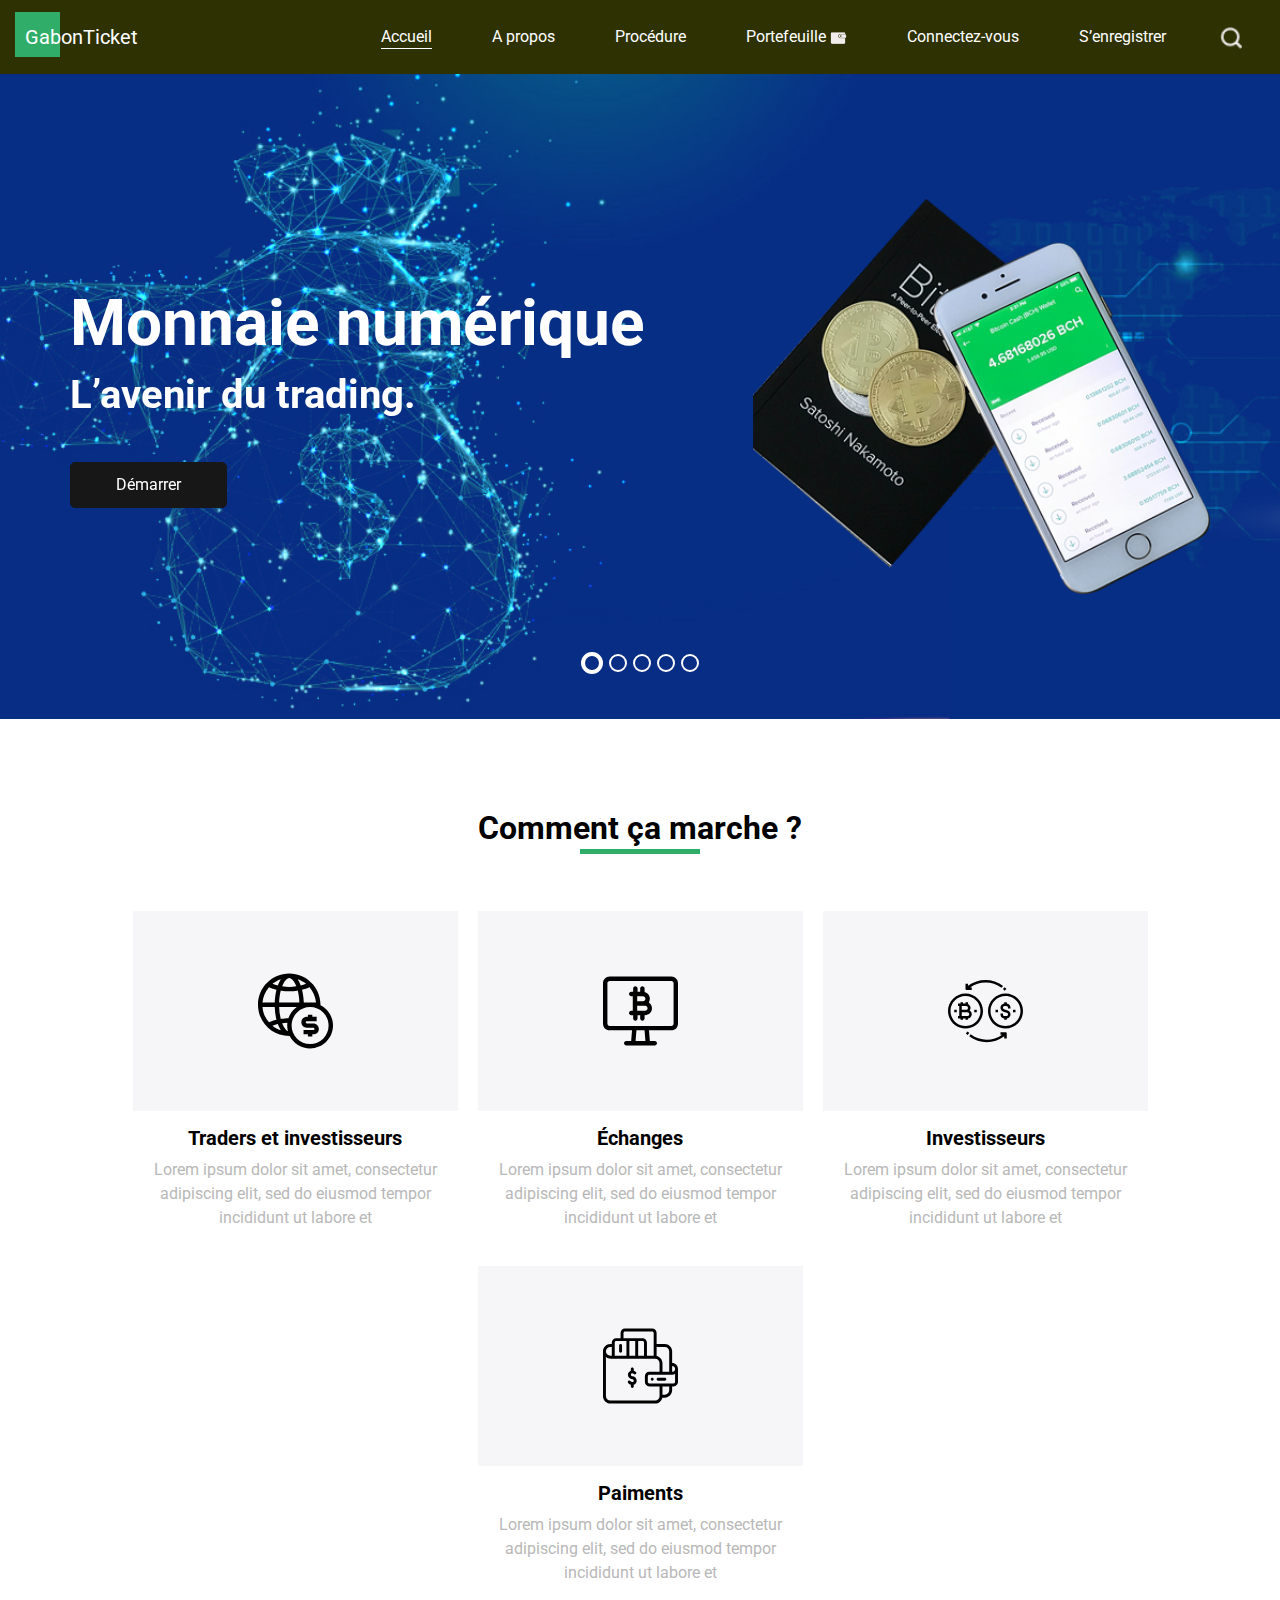
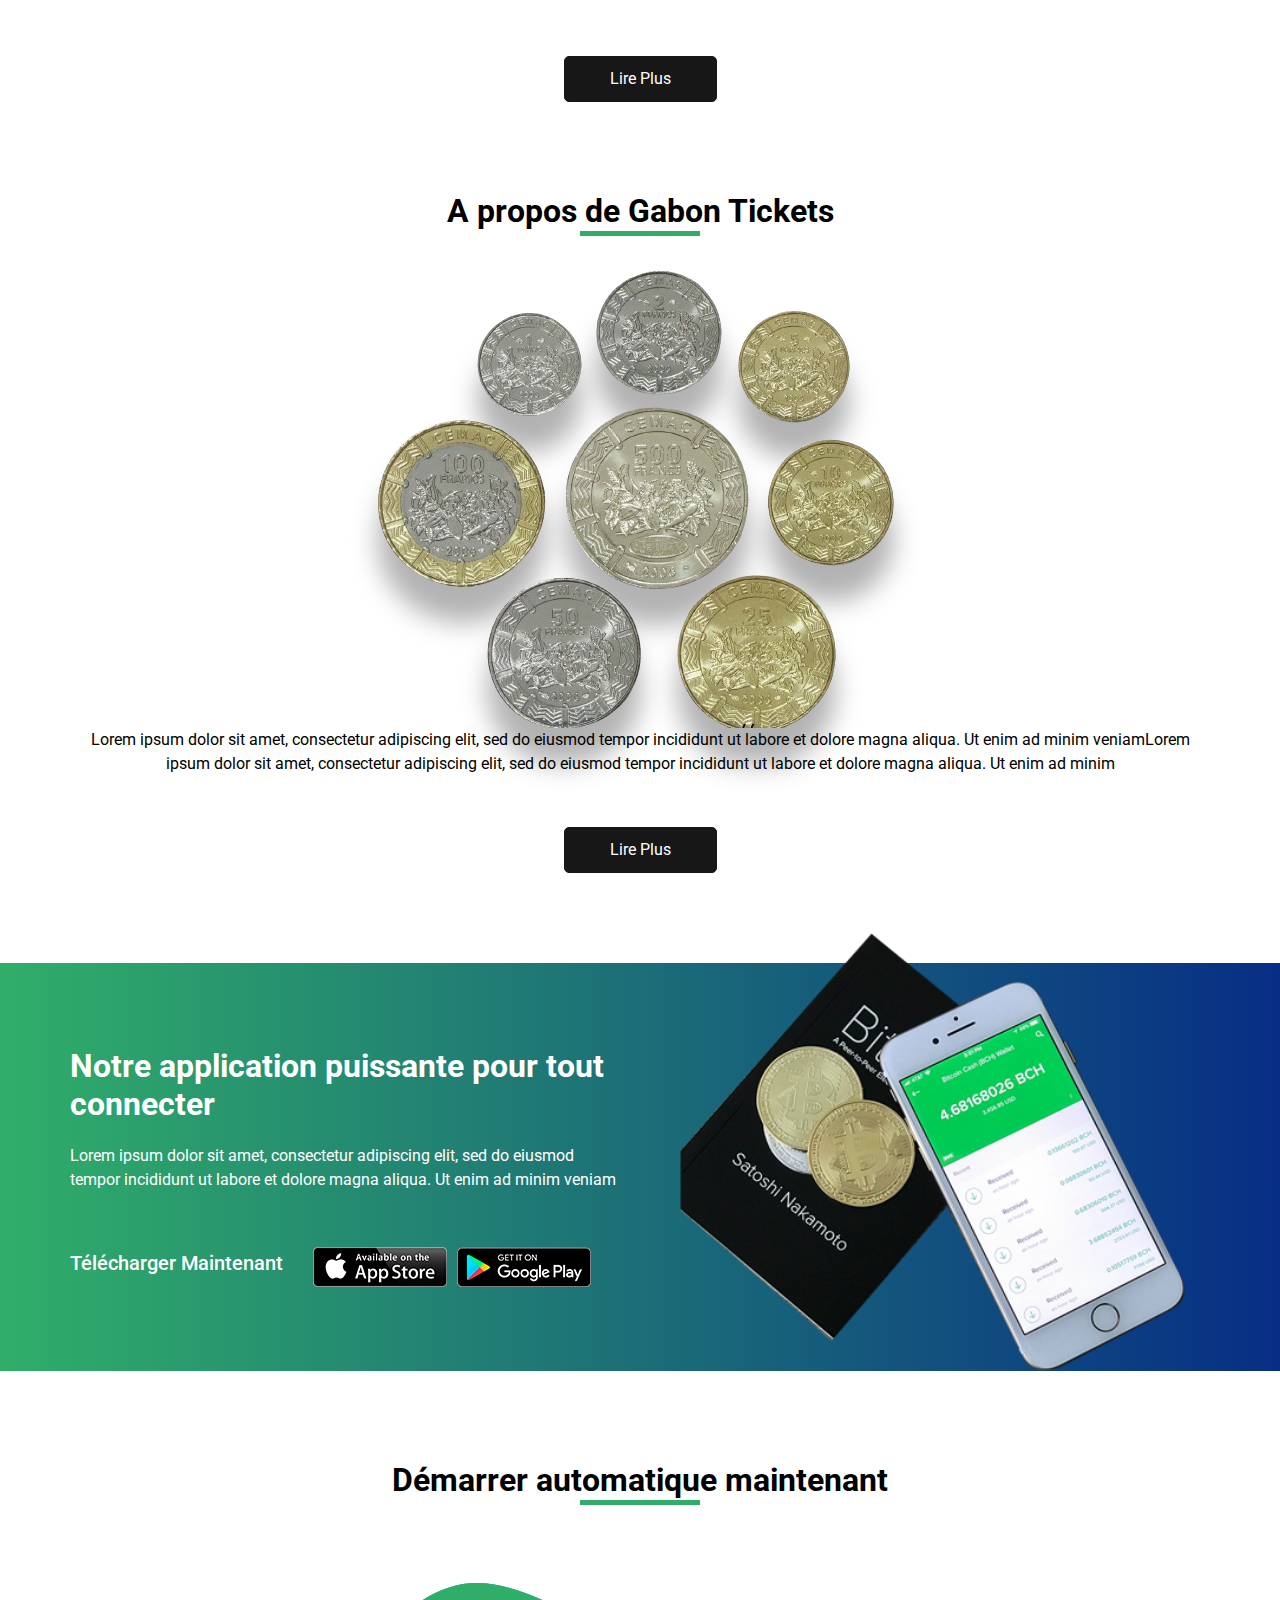
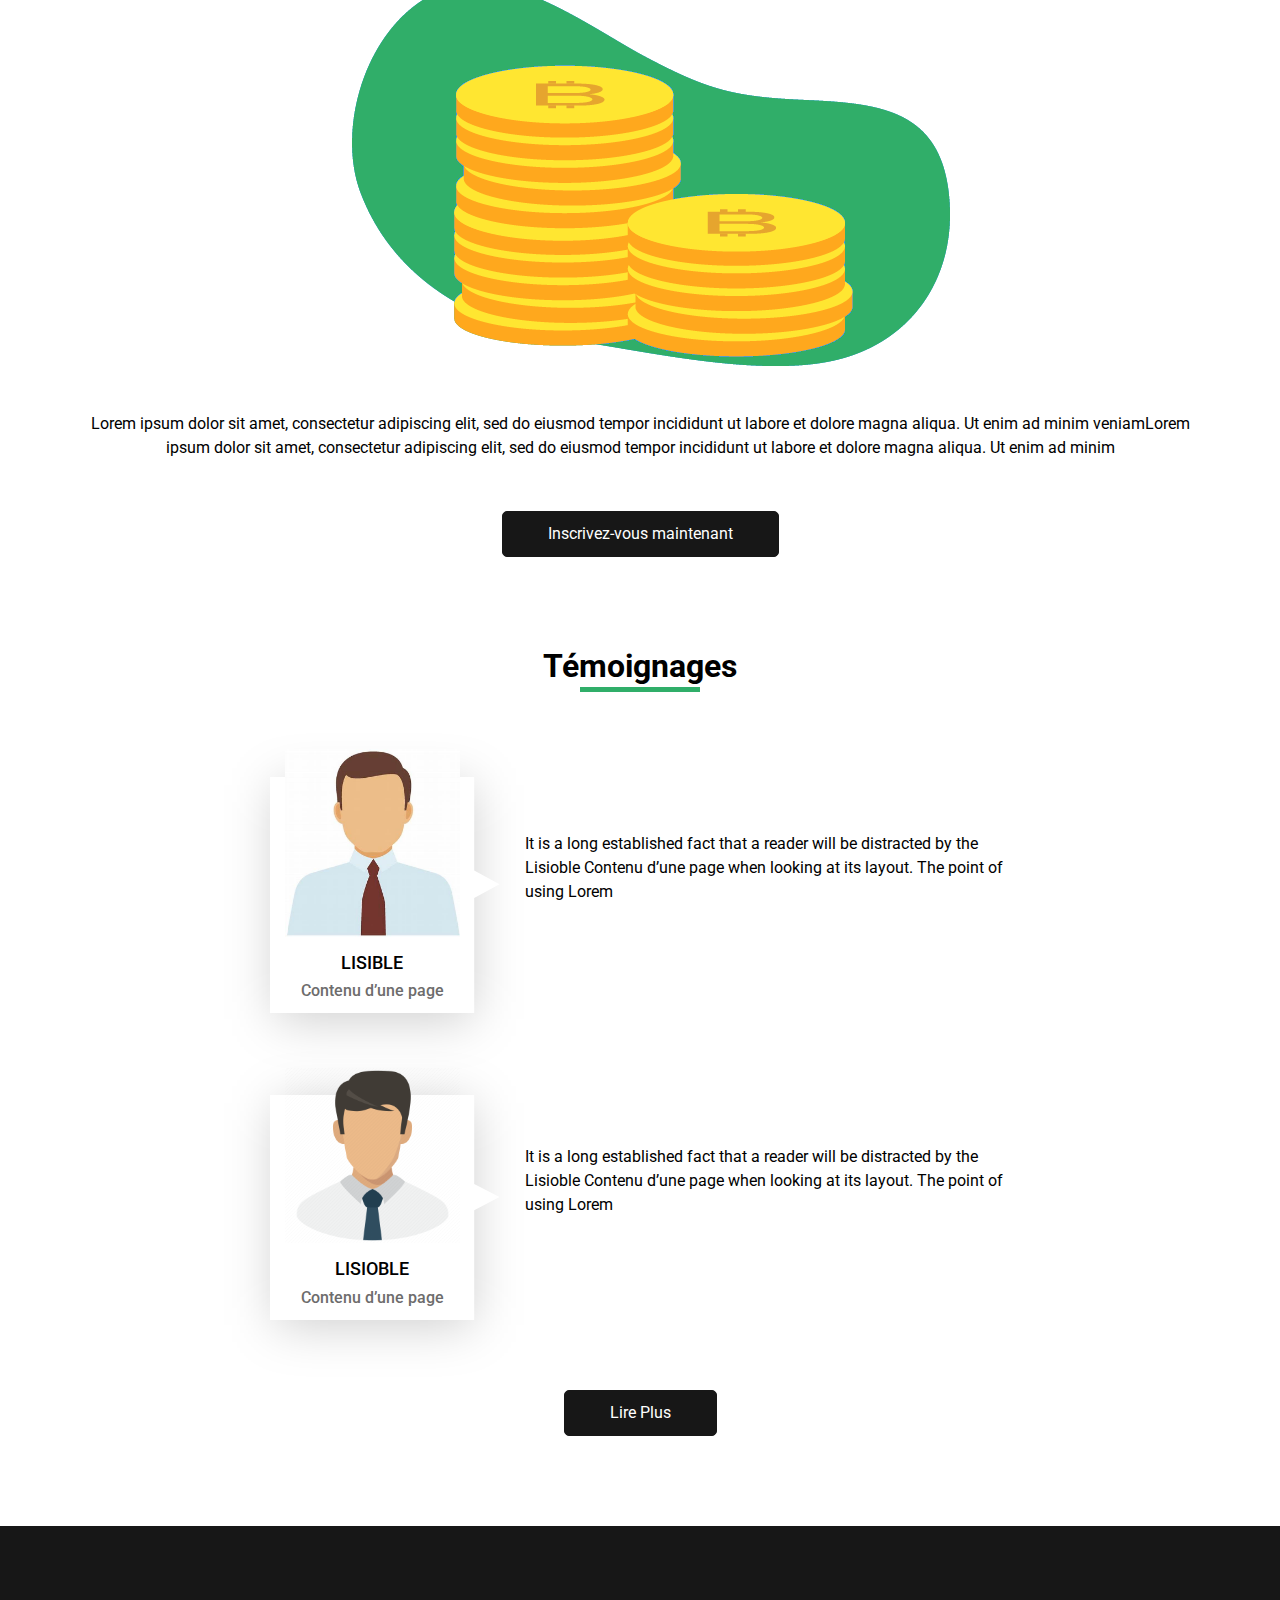
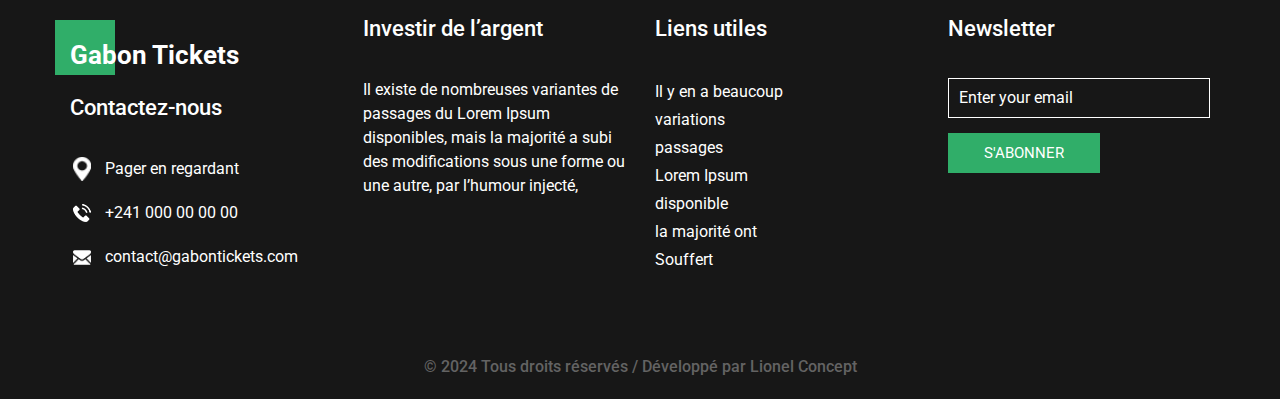
<file: index.html>
<!DOCTYPE html>
<html>

<head>
  <!-- Basic -->
  <meta charset="utf-8" />
  <meta http-equiv="X-UA-Compatible" content="IE=edge" />
  <!-- Mobile Metas -->
  <meta name="viewport" content="width=device-width, initial-scale=1, shrink-to-fit=no" />
  <!-- Site Metas -->
  <meta name="keywords" content="" />
  <meta name="description" content="" />
  <meta name="author" content="" />

  <title>Gabon Tickets</title>

  <!-- slider stylesheet -->
  <!-- slider stylesheet -->
  <link rel="stylesheet" type="text/css"
    href="https://cdnjs.cloudflare.com/ajax/libs/OwlCarousel2/2.3.4/assets/owl.carousel.min.css" />

  <!-- bootstrap core css -->
  <link rel="stylesheet" type="text/css" href="css/bootstrap.css" />

  <!-- fonts style -->
  <link href="https://fonts.googleapis.com/css?family=Roboto:400,700&display=swap" rel="stylesheet" />
 
  <link href="css/style.css" rel="stylesheet" />
  <!-- responsive style -->
  <link href="css/responsive.css" rel="stylesheet" />
</head>

<body>
  <div class="hero_area">
    <!-- header section strats -->
    <header class="header_section">
      <div class="container-fluid">
        <nav class="navbar navbar-expand-lg custom_nav-container ">
          <a class="navbar-brand" href="index.html">
            <span>
              GabonTicket 
            </span>
          </a>
          <button class="navbar-toggler" type="button" data-toggle="collapse" data-target="#navbarSupportedContent"
            aria-controls="navbarSupportedContent" aria-expanded="false" aria-label="Toggle navigation">
            <span class="navbar-toggler-icon"></span>
          </button>

          <div class="collapse navbar-collapse" id="navbarSupportedContent">
            <div class="d-flex ml-auto flex-column flex-lg-row align-items-center">
              <ul class="navbar-nav  ">
                <li class="nav-item active">
                  <a class="nav-link" href="index.html">Accueil<span class="sr-only">(Principal)</span></a>
                </li>
                <li class="nav-item ">
                  <a class="nav-link" href="about.html"> A propos </a>
                </li>
                <li class="nav-item">
                  <a class="nav-link" href="how.html"> Procédure </a>
                </li>
                <li class="nav-item">
                  <a class="nav-link" href="#">
                    <span>Portefeuille</span> <img src="images/wallet.png" alt="" />
                  </a>
                </li>
                <li class="nav-item">
                  <a class="nav-link" href="#"> Connectez-vous</a>
                </li>
                <li class="nav-item">
                  <a class="nav-link" href="#"> S’enregistrer</a>
                </li>
              </ul>
              <div class="user_option">
                <form class="form-inline my-2 my-lg-0 ml-0 ml-lg-4 mb-3 mb-lg-0">
                  <button class="btn  my-2 my-sm-0 nav_search-btn" type="submit"></button>
                </form>
              </div>
            </div>
          </div>
        </nav>
      </div>
    </header>
    <!-- end header section -->
    <!-- slider section -->
    <section class=" slider_section position-relative">
      <div id="carouselExampleIndicators" class="carousel slide" data-ride="carousel">
        <ol class="carousel-indicators">
          <li data-target="#carouselExampleIndicators" data-slide-to="0" class="active"></li>
          <li data-target="#carouselExampleIndicators" data-slide-to="1"></li>
          <li data-target="#carouselExampleIndicators" data-slide-to="2"></li>
          <li data-target="#carouselExampleIndicators" data-slide-to="3"></li>
          <li data-target="#carouselExampleIndicators" data-slide-to="4"></li>
        </ol>
        <div class="carousel-inner">
          <div class="carousel-item active">
            <div class="container">
              <div class="box">
                <div class="row">
                  <div class="col-md-7">
                    <div class="detail-box">
                      <div>
                        <h1>
                          Monnaie numérique
                        </h1>
                        <h2>
                          L’avenir du trading.
                        </h2>
                        <div class="">
                          <a href="">
                            Démarrer
                          </a>
                        </div>
                      </div>
                    </div>
                  </div>
                  <div class="col-md-5">
                    <div class="img-box">
                      <img src="images/slider-img.png" alt="" />
                    </div>
                  </div>
                </div>
              </div>
            </div>
          </div>
          <div class="carousel-item">
            <div class="container">
              <div class="box">
                <div class="row">
                  <div class="col-md-7">
                    <div class="detail-box">
                      <div>
                        <h1>
                          Monnaie numérique
                        </h1>
                        <h2>
                          L’avenir du trading.
                        </h2>
                        <div class="">
                          <a href="">
                           Démarrer
                          </a>
                        </div>
                      </div>
                    </div>
                  </div>
                  <div class="col-md-5">
                    <div class="img-box">
                      <img src="images/slider-img.png" alt="" />
                    </div>
                  </div>
                </div>
              </div>
            </div>
          </div>
          <div class="carousel-item">
            <div class="container">
              <div class="box">
                <div class="row">
                  <div class="col-md-7">
                    <div class="detail-box">
                      <div>
                        <h1>
                          Monnaie numérique
                        </h1>
                        <h2>
                          L’avenir du trading.
                        </h2>
                        <div class="">
                          <a href="">
                           Démarrer
                          </a>
                        </div>
                      </div>
                    </div>
                  </div>
                  <div class="col-md-5">
                    <div class="img-box">
                      <img src="images/slider-img.png" alt="" />
                    </div>
                  </div>
                </div>
              </div>
            </div>
          </div>
          <div class="carousel-item">
            <div class="container">
              <div class="box">
                <div class="row">
                  <div class="col-md-7">
                    <div class="detail-box">
                      <div>
                        <h1>
                          Monnaie numérique
                        </h1>
                        <h2>
                          L’avenir du trading.
                        </h2>
                        <div class="">
                          <a href="">
                           Démarrer
                          </a>
                        </div>
                      </div>
                    </div>
                  </div>
                  <div class="col-md-5">
                    <div class="img-box">
                      <img src="images/slider-img.png" alt="" />
                    </div>
                  </div>
                </div>
              </div>
            </div>
          </div>
          <div class="carousel-item">
            <div class="container">
              <div class="box">
                <div class="row">
                  <div class="col-md-7">
                    <div class="detail-box">
                      <div>
                        <h1>
                          Monnaie numérique
                        </h1>
                        <h2>
                          L’avenir du trading.
                        </h2>
                        <div class="">
                          <a href="">
                           Démarrer
                          </a>
                        </div>
                      </div>
                    </div>
                  </div>
                  <div class="col-md-5">
                    <div class="img-box">
                      <img src="images/slider-img.png" alt="" />
                    </div>
                  </div>
                </div>
              </div>
            </div>
          </div>
        </div>
      </div>
    </section>
    <!-- end slider section -->
  </div>

  <!-- how section -->
  <section class="how_section layout_padding">
    <div class="heading_container">
      <h2>
        Comment ça marche ?
      </h2>
    </div>
    <div class="how_container">
      <div class="box">
        <div class="img-box">
          <svg xmlns="http://www.w3.org/2000/svg" xmlns:xlink="http://www.w3.org/1999/xlink" version="1.1" id="Capa_1"
            x="0px" y="0px" viewBox="0 0 512 512" style="enable-background:new 0 0 512 512;" xml:space="preserve"
            width="512" height="512">
            <g>
              <path
                d="M426.674,216.389c-0.002-1.379-0.004-2.631-0.004-3.059C426.67,95.51,331.15,0,213.33,0C95.51,0,0,95.51,0,213.33   s95.51,213.34,213.33,213.34c0.321,0,1.527,0.001,3.058,0.003C242.249,477.32,294.917,512,355.688,512   C442.017,512,512,442.017,512,355.688C512,294.918,477.321,242.25,426.674,216.389z M312.565,198.33   c-1.021-31.76-5.29-61.603-12.102-88.021c17.098-4.457,34.222-10.236,51.219-17.272c25.82,29.599,41.23,66.198,44.375,105.293    M327.876,70.176c-12.086,4.518-24.203,8.335-36.289,11.434c-5.954-16.226-12.985-30.55-20.86-42.488   C291.374,45.902,310.688,56.37,327.876,70.176z M170.18,75.197c12.987-27.821,29.523-45.104,43.155-45.104   s30.168,17.283,43.156,45.104c1.876,4.02,3.658,8.231,5.352,12.597c-32.186,5.123-64.813,5.124-97.014,0   C166.522,83.428,168.303,79.217,170.18,75.197z M213.341,121.646c18.139,0,36.28-1.463,54.288-4.389   c1.152-0.187,2.306-0.39,3.46-0.589c6.475,24.82,10.438,52.799,11.458,81.662H144.124c1.019-28.864,4.982-56.845,11.458-81.665   c1.152,0.199,2.303,0.405,3.454,0.591C177.056,120.183,195.197,121.646,213.341,121.646z M155.945,39.119   c-7.877,11.939-14.909,26.266-20.864,42.494c-12.079-3.098-24.192-6.921-36.286-11.441   C115.981,56.366,135.297,45.897,155.945,39.119z M74.986,93.039c17.018,7.041,34.136,12.804,51.224,17.259   c-6.813,26.421-11.083,56.267-12.105,88.032H30.612C33.758,159.236,49.167,122.638,74.986,93.039z M30.612,228.33h83.501   c1.041,31.763,5.339,61.594,12.171,87.999c-0.001,0-0.003,0.001-0.004,0.001c-17.117,4.459-34.264,10.238-51.301,17.297   C49.165,304.022,33.758,267.423,30.612,228.33z M98.781,356.482c12.133-4.536,24.286-8.364,36.399-11.472   c0.003-0.001,0.006-0.001,0.009-0.002c5.997,16.291,13.073,30.673,21.009,42.623C135.448,380.853,116.042,370.35,98.781,356.482z    M155.65,309.96c-6.492-24.801-10.476-52.77-11.515-81.63l120.683,0.162c-26.274,18.804-46.479,45.544-57.11,76.719   c-15.447,0.469-34.298,1.859-48.668,4.189C157.91,309.58,156.78,309.77,155.65,309.96z M170.18,351.178   c-1.839-3.939-3.59-8.056-5.253-12.327c0.001,0,0.002,0,0.003,0c10.132-1.608,24.351-2.703,35.732-3.296   c-0.848,6.592-1.287,13.311-1.287,20.134c0,13.254,1.656,26.121,4.761,38.41C192.872,388.206,180.159,372.554,170.18,351.178z    M445.004,445.004C421.147,468.861,389.427,482,355.688,482s-65.459-13.139-89.316-36.996   c-23.857-23.857-36.996-55.577-36.996-89.316s13.139-65.459,36.996-89.316c23.857-23.857,55.577-36.996,89.316-36.996   s65.459,13.139,89.316,36.996C468.861,290.228,482,321.948,482,355.688S468.861,421.147,445.004,445.004z" />
              <path
                d="M378.022,340.686h-44.67c-4.032,0-7.439-3.407-7.439-7.439s3.407-7.439,7.439-7.439h67.109v-30h-29.704V281.26h-30.001   v14.548h-7.405c-20.645,0-37.439,16.795-37.439,37.439s16.795,37.439,37.439,37.439h44.67c4.032,0,7.439,3.407,7.439,7.439   s-3.407,7.439-7.44,7.439l-67.109,0.003l0.002,30l29.844-0.001v14.466h30v-14.467l7.264,0c20.645,0,37.439-16.795,37.439-37.439   S398.667,340.686,378.022,340.686z" />
            </g>
          </svg>
        </div>
        <div class="detail-box">
          <h5>
            Traders et investisseurs
          </h5>
          <p>
            Lorem ipsum dolor sit amet, consectetur adipiscing elit, sed do
            eiusmod tempor incididunt ut labore et
          </p>
        </div>
      </div>
      <div class="box">
        <div class="img-box">
          <svg id="Capa_1" enable-background="new 0 0 510 510" height="512" viewBox="0 0 510 510" width="512"
            xmlns="http://www.w3.org/2000/svg">
            <path
              d="m465 21.125h-420c-24.813 0-45 20.187-45 45v275.5c0 24.813 20.187 45 45 45h152.393l-6.049 72.25h-33.344c-8.284 0-15 6.716-15 15s6.716 15 15 15h194c8.284 0 15-6.716 15-15s-6.716-15-15-15h-33.343l-6.049-72.25h152.392c24.813 0 45-20.187 45-45v-275.5c0-24.813-20.187-45-45-45zm-176.448 437.745h-67.104l6.049-72.245h55.006zm191.448-117.245c0 8.271-6.729 15-15 15h-420c-8.271 0-15-6.729-15-15v-275.5c0-8.271 6.729-15 15-15h420c8.271 0 15 6.729 15 15z" />
            <path
              d="m311.575 196.458c16.753-27.055 2.261-62.848-28.771-70.554v-24.112c0-8.284-6.716-15-15-15s-15 6.716-15 15v22.719h-17.754v-22.719c0-8.284-6.716-15-15-15s-15 6.716-15 15v22.719h-13.203c-8.284 0-15 6.716-15 15s6.716 15 15 15h10.607v98.729h-10.607c-8.284 0-15 6.716-15 15s6.716 15 15 15h13.203v22.719c0 8.284 6.716 15 15 15s15-6.716 15-15v-22.719h17.754v22.719c0 8.284 6.716 15 15 15s15-6.716 15-15v-22.719c53.06-.001 66.703-62.171 28.771-86.782zm-22.956-24.765c0 9.474-7.708 17.182-17.182 17.182h-38.983v-34.364h38.983c9.474 0 17.182 7.708 17.182 17.182zm-2.648 81.546h-53.517v-34.364h53.517c9.475 0 17.183 7.708 17.183 17.182s-7.709 17.182-17.183 17.182z" />
          </svg>
        </div>
        <div class="detail-box">
          <h5>
            Échanges

          </h5>
          <p>
            Lorem ipsum dolor sit amet, consectetur adipiscing elit, sed do
            eiusmod tempor incididunt ut labore et
          </p>
        </div>
      </div>
      <div class="box">
        <div class="img-box">
          <svg height="480pt" viewBox="0 -40 480 479" width="480pt" xmlns="http://www.w3.org/2000/svg">
            <path
              d="m112 311.707031c61.855469 0 112-50.144531 112-112s-50.144531-112-112-112-112 50.144531-112 112c.0664062 61.828125 50.171875 111.933594 112 112zm0-208c53.019531 0 96 42.980469 96 96s-42.980469 96-96 96-96-42.980469-96-96c.058594-52.996093 43.003906-95.941406 96-96zm0 0" />
            <path
              d="m256 199.707031c0 61.855469 50.144531 112 112 112s112-50.144531 112-112-50.144531-112-112-112c-61.828125.066407-111.933594 50.171875-112 112zm208 0c0 53.019531-42.980469 96-96 96s-96-42.980469-96-96 42.980469-96 96-96c52.996094.058594 95.941406 43.003907 96 96zm0 0" />
            <path
              d="m120 64.507812h32v-16h-10.398438c60.222657-43.734374 142.070313-42.535156 200.984376 2.953126l9.78125-12.664063c-66.074219-50.957031-158.164063-51.074219-224.367188-.28125v-14.007813h-16v32c0 4.417969 3.582031 8 8 8zm0 0" />
            <path
              d="m362.175781 69.195312 11.648438-10.976562c-3.65625-3.871094-7.527344-7.632812-11.503907-11.199219l-10.640624 12c3.632812 3.207031 7.160156 6.640625 10.496093 10.175781zm0 0" />
            <path
              d="m114.175781 341.195312c3.65625 3.871094 7.527344 7.632813 11.503907 11.199219l10.640624-11.960937c-3.632812-3.199219-7.160156-6.65625-10.496093-10.191406zm0 0" />
            <path
              d="m145.40625 347.957031-9.78125 12.664063c66.074219 50.957031 158.171875 51.074218 224.375.277344v14.007812h16v-32c0-4.417969-3.582031-8-8-8h-32v16h10.398438c-60.222657 43.734375-142.070313 42.535156-200.984376-2.949219zm0 0" />
            <path
              d="m80 255.707031h16v-8h16v8h16v-8.40625c11.644531-1.621093 21.019531-10.382812 23.417969-21.894531 2.398437-11.511719-2.691407-23.289062-12.722657-29.425781 4.871094-6.703125 6.492188-15.230469 4.421876-23.253907-2.066407-8.023437-7.613282-14.699218-15.117188-18.210937v-10.808594h-16v8h-16v-8h-16v8h-16v16h8v64h-8v16h16zm8-88h28c6.628906 0 12 5.371094 12 12 0 6.628907-5.371094 12-12 12h-28zm36 64h-36v-24h36c6.628906 0 12 5.371094 12 12 0 6.628907-5.371094 12-12 12zm0 0" />
            <path d="m168 191.707031h16v16h-16zm0 0" />
            <path d="m40 191.707031h16v16h-16zm0 0" />
            <path d="m304 191.707031h16v16h-16zm0 0" />
            <path d="m416 191.707031h16v16h-16zm0 0" />
            <path
              d="m360 143.707031v8.265625c-12.488281 1.179688-22.4375 10.957032-23.84375 23.421875-1.40625 12.464844 6.117188 24.210938 18.027344 28.144531l22.570312 7.519532c4.9375 1.632812 7.957032 6.613281 7.128906 11.75-.832031 5.136718-5.273437 8.90625-10.476562 8.898437h-10.8125c-5.851562-.007812-10.589844-4.75-10.59375-10.601562v-5.398438h-16v5.398438c.042969 13.644531 10.421875 25.03125 24 26.335937v8.265625h16v-8.265625c12.488281-1.179687 22.4375-10.953125 23.84375-23.421875 1.40625-12.464843-6.117188-24.210937-18.027344-28.144531l-22.570312-7.519531c-4.9375-1.632813-7.957032-6.613281-7.128906-11.75.832031-5.136719 5.273437-8.90625 10.476562-8.898438h10.8125c5.851562.007813 10.589844 4.75 10.59375 10.601563v5.398437h16v-5.398437c-.042969-13.644532-10.421875-25.03125-24-26.335938v-8.265625zm0 0" />
          </svg>
        </div>
        <div class="detail-box">
          <h5>
           Investisseurs
          </h5>
          <p>
            Lorem ipsum dolor sit amet, consectetur adipiscing elit, sed do
            eiusmod tempor incididunt ut labore et
          </p>
        </div>
      </div>
      <div class="box">
        <div class="img-box">
          <svg viewBox="0 0 512 512" xmlns="http://www.w3.org/2000/svg">
            <path
              d="m336 336c-5.519531 0-10 4.480469-10 10s4.480469 10 10 10 10-4.480469 10-10-4.480469-10-10-10zm0 0" />
            <path
              d="m200 326c-5.515625 0-10-4.484375-10-10s4.484375-10 10-10c3.542969 0 7.28125 1.808594 10.816406 5.226562 3.96875 3.839844 10.300782 3.738282 14.140625-.234374 3.839844-3.96875 3.734375-10.296876-.234375-14.136719-5.074218-4.914063-10.152344-7.691407-14.722656-9.207031v-11.648438c0-5.523438-4.476562-10-10-10s-10 4.476562-10 10v11.71875c-11.640625 4.128906-20 15.246094-20 28.28125 0 16.542969 13.457031 30 30 30 5.511719 0 10 4.484375 10 10s-4.488281 10-10 10c-4.273438 0-8.886719-2.6875-12.988281-7.566406-3.550781-4.226563-9.859375-4.773438-14.085938-1.21875-4.230469 3.554687-4.773437 9.863281-1.222656 14.089844 5.347656 6.359374 11.632813 10.789062 18.296875 13.023437v11.671875c0 5.523438 4.476562 10 10 10s10-4.476562 10-10v-11.71875c11.636719-4.128906 20-15.246094 20-28.28125 0-16.542969-13.457031-30-30-30zm0 0" />
            <path
              d="m120 166c5.523438 0 10-4.476562 10-10v-40c0-5.523438-4.476562-10-10-10s-10 4.476562-10 10v40c0 5.523438 4.476562 10 10 10zm0 0" />
            <path
              d="m472 236v-80c0-27.570312-22.429688-50-50-50h-56v-76c0-16.542969-13.457031-30-30-30h-186c-16.542969 0-30 13.457031-30 30v36h-30c-16.542969 0-30 13.457031-30 30v10h-10c-27.570312 0-50 22.429688-50 50v306c0 27.570312 22.429688 50 50 50h306c24.144531 0 44.347656-17.203125 48.992188-40h17.007812c27.570312 0 50-22.429688 50-50v-26h10c16.542969 0 30-13.457031 30-30v-90c0-22.054688-17.945312-40-40-40zm20 40c0 11.046875-8.953125 20-20 20v-40c11.027344 0 20 8.972656 20 20zm-70-150c16.542969 0 30 13.457031 30 30v140h-46v-60c0-24.144531-17.203125-44.347656-40-48.992188v-61.007812zm-282-96c0-5.515625 4.484375-10 10-10h186c5.515625 0 10 4.484375 10 10v156h-46v-90c0-16.542969-13.457031-30-30-30h-130zm100 156v-100h30c5.515625 0 10 4.484375 10 10v90zm-60 0v-100h40v100zm-100-90c0-5.515625 4.484375-10 10-10h70v100h-80zm-30 30h10v60h-7.859375c-16.527344 0-32.140625-11.96875-32.140625-30 0-16.542969 13.457031-30 30-30zm306 366h-306c-16.542969 0-30-13.457031-30-30v-266.617188c8.941406 6.660157 20.171875 10.617188 32.140625 10.617188h303.859375c16.542969 0 30 13.457031 30 30v60h-70c-16.542969 0-30 13.457031-30 30v40c0 16.542969 13.457031 30 30 30h70v66c0 16.542969-13.457031 30-30 30zm96-70c0 16.542969-13.457031 30-30 30h-16v-56h46zm30-46h-166c-5.515625 0-10-4.484375-10-10v-40c0-5.515625 4.484375-10 10-10h156c7.136719 0 13.984375-1.867188 20-5.355469v55.355469c0 5.515625-4.484375 10-10 10zm0 0" />
            <path
              d="m422 336h-46c-5.523438 0-10 4.476562-10 10s4.476562 10 10 10h46c5.523438 0 10-4.476562 10-10s-4.476562-10-10-10zm0 0" />
          </svg>
        </div>
        <div class="detail-box">
          <h5>
            Paiments
          </h5>
          <p>
            Lorem ipsum dolor sit amet, consectetur adipiscing elit, sed do
            eiusmod tempor incididunt ut labore et
          </p>
        </div>
      </div>
    </div>
    <div class="btn-box">
      <a href="">
       Lire Plus
      </a>
    </div>
  </section>
  <!-- end how section -->

  <!-- about section -->

  <section class="about_section layout_padding-bottom">
    <div class="container">
      <div class="heading_container">
        <h2>
         A propos de Gabon Tickets
        </h2>
      </div>
      <div class="box">
        <div class="img-box">
          <img src="images/about-img.png" alt="">
        </div>
        <div class="detail-box">
          <p>
            Lorem ipsum dolor sit amet, consectetur adipiscing elit, sed do eiusmod tempor incididunt ut labore et
            dolore magna aliqua. Ut enim ad minim veniamLorem ipsum dolor sit amet, consectetur adipiscing elit, sed do
            eiusmod tempor incididunt ut labore
            et dolore magna aliqua. Ut enim ad minim
          </p>
          <div class="btn-box">
            <a href="">
             Lire Plus
            </a>
          </div>
        </div>
      </div>
    </div>
  </section>
  <!-- end about section -->

  <!-- app section -->

  <section class="app_section">
    <div class="container">
      <div class="row">
        <div class="col-md-6">
          <div class="detail-box">
            <h2>
              Notre application puissante pour tout connecter
            </h2>
            <p>
              Lorem ipsum dolor sit amet, consectetur adipiscing elit, sed do eiusmod tempor incididunt ut labore et
              dolore magna aliqua. Ut enim ad minim veniam
            </p>
            <div class="download_box">
              <h5>
               Télécharger Maintenant
              </h5>
              <div class="btn-box">
                <a href="">
                  <img src="images/app-store.png" alt="">
                </a>
                <a href="">
                  <img src="images/play-store.png" alt="">
                </a>
              </div>
            </div>
          </div>
        </div>
        <div class="col-md-6">
          <div class="img-box">
            <img src="images/slider-img.png" alt="">
          </div>
        </div>
      </div>
    </div>
  </section>

  <!-- end app section -->


  <!-- auto section -->

  <section class="auto_section layout_padding">
    <div class="container">
      <div class="heading_container">
        <h2>
          Démarrer automatique maintenant
        </h2>
      </div>
      <div class="box">
        <div class="img-box">
          <img src="images/auto-img.png" alt="">
        </div>
        <div class="detail-box">
          <p>
            Lorem ipsum dolor sit amet, consectetur adipiscing elit, sed do eiusmod tempor incididunt ut labore et
            dolore magna aliqua. Ut enim ad minim veniamLorem ipsum dolor sit amet, consectetur adipiscing elit, sed do
            eiusmod tempor incididunt ut labore
            et dolore magna aliqua. Ut enim ad minim
          </p>
          <div class="btn-box">
            <a href="">
              Inscrivez-vous maintenant
            </a>
          </div>
        </div>
      </div>
    </div>
  </section>
  <!-- end auto section -->

  <!-- client section -->

  <section class="client_section layout_padding-bottom">
    <div class="container">
      <div class="heading_container">
        <h2>
          Témoignages
        </h2>
      </div>
      <div class="box">
        <div class="b-1">
          <div class="client_id">
            <div class="img-box">
              <img src="images/client-1.jpeg" alt="">
            </div>
            <div class="name">
              <h5>
                Lisible
              </h5>
              <h6>
                Contenu d’une page
              </h6>
            </div>
          </div>
        </div>
        <div class="client_detail">
          <p>
            It is a long established fact that a reader will be distracted by the Lisioble Contenu d’une page when
            looking at its layout. The point of using Lorem
          </p>
        </div>
      </div>
      <div class="box">
        <div class="client_id">
          <div class="img-box">
            <img src="images/client-2.png" alt="">
          </div>
          <div class="name">
            <h5>
              Lisioble
            </h5>
            <h6>
              Contenu d’une page
            </h6>
          </div>
        </div>
        <div class="client_detail">
          <p>
            It is a long established fact that a reader will be distracted by the Lisioble Contenu d’une page when
            looking at its layout. The point of using Lorem
          </p>
        </div>
      </div>
      <div class="btn-box">
        <a href="">
         Lire Plus
        </a>
      </div>
    </div>
  </section>


  <!-- end client section -->

  <!-- info section -->
  <section class="info_section layout_padding">
    <div class="container">
      <div class="row">
        <div class="col-md-3">
          <div class="info_contact">
            <div class="info_logo">
              <a href="index.html">
                <span>
                  Gabon Tickets
                </span>
              </a>
            </div>
            <h5>
              Contactez-nous
            </h5>
            <div>
              <div class="img-box">
                <img src="images/location.png" width="18px" alt="" />
              </div>
              <p>
                Pager en regardant 
              </p>
            </div>
            <div>
              <div class="img-box">
                <img src="images/phone.png" width="18px" alt="" />
              </div>
              <p>
                +241 000 00 00 00
              </p>
            </div>
            <div>
              <div class="img-box">
                <img src="images/envelope.png" width="18px" alt="" />
              </div>
              <p>
                contact@gabontickets.com
              </p>
            </div>
          </div>
        </div>
        <div class="col-md-3">
          <div class="info_info">
            <h5>
              Investir de l’argent
            </h5>
            <p>
              Il existe de nombreuses variantes de passages du Lorem Ipsum disponibles, mais la majorité a subi des modifications
              sous une forme ou une autre, par l’humour injecté,
            </p>
          </div>
        </div>

        <div class="col-md-3">
          <div class="info_links">
            <h5>
              Liens utiles
            </h5>
            <ul>
              <li>
                <a href="">
                  Il y en a beaucoup
                </a>
              </li>
              <li>
                <a href="">
                  variations 
                </a>
              </li>
              <li>
                <a href="">
                  passages 
                </a>
              </li>
              <li>
                <a href="">
                  Lorem Ipsum
                </a>
              </li>
              <li>
                <a href="">
                  disponible
              </li>
              <li>
                <a href="">
                  la majorité ont
                </a>
              </li>
              <li>
                <a href="">
                  Souffert
                </a>
              </li>
            </ul>
          </div>
        </div>
        <div class="col-md-3">
          <div class="info_form ">
            <h5>
              Newsletter
            </h5>
            <form action="">
              <input type="email" placeholder="Enter your email" />
              <button>
                S'abonner
              </button>
            </form>
          </div>
        </div>
      </div>
    </div>
  </section>

  <!-- end info_section -->

  <!-- footer section -->
  <section class="container-fluid footer_section">
    <p>
      &copy; 2024 Tous droits réservés / Développé par
      <a href="lionel-johnson.github.io/LionelConcept/">Lionel Concept</a>
    </p>
  </section>
  <!-- footer section -->

  <script type="text/javascript" src="js/jquery-3.4.1.min.js"></script>
  <script type="text/javascript" src="js/bootstrap.js"></script>
  <script type="text/javascript" src="https://cdnjs.cloudflare.com/ajax/libs/OwlCarousel2/2.3.4/owl.carousel.min.js">
  </script>
  <!-- owl carousel script 
    -->
  <script type="text/javascript">
    $(".owl-carousel").owlCarousel({
      loop: true,
      margin: 0,
      navText: [],
      center: true,
      autoplay: true,
      autoplayHoverPause: true,
      responsive: {
        0: {
          items: 1
        },
        1000: {
          items: 3
        }
      }
    });
  </script>
  <!-- end owl carousel script -->
</body>

</html>
</file>
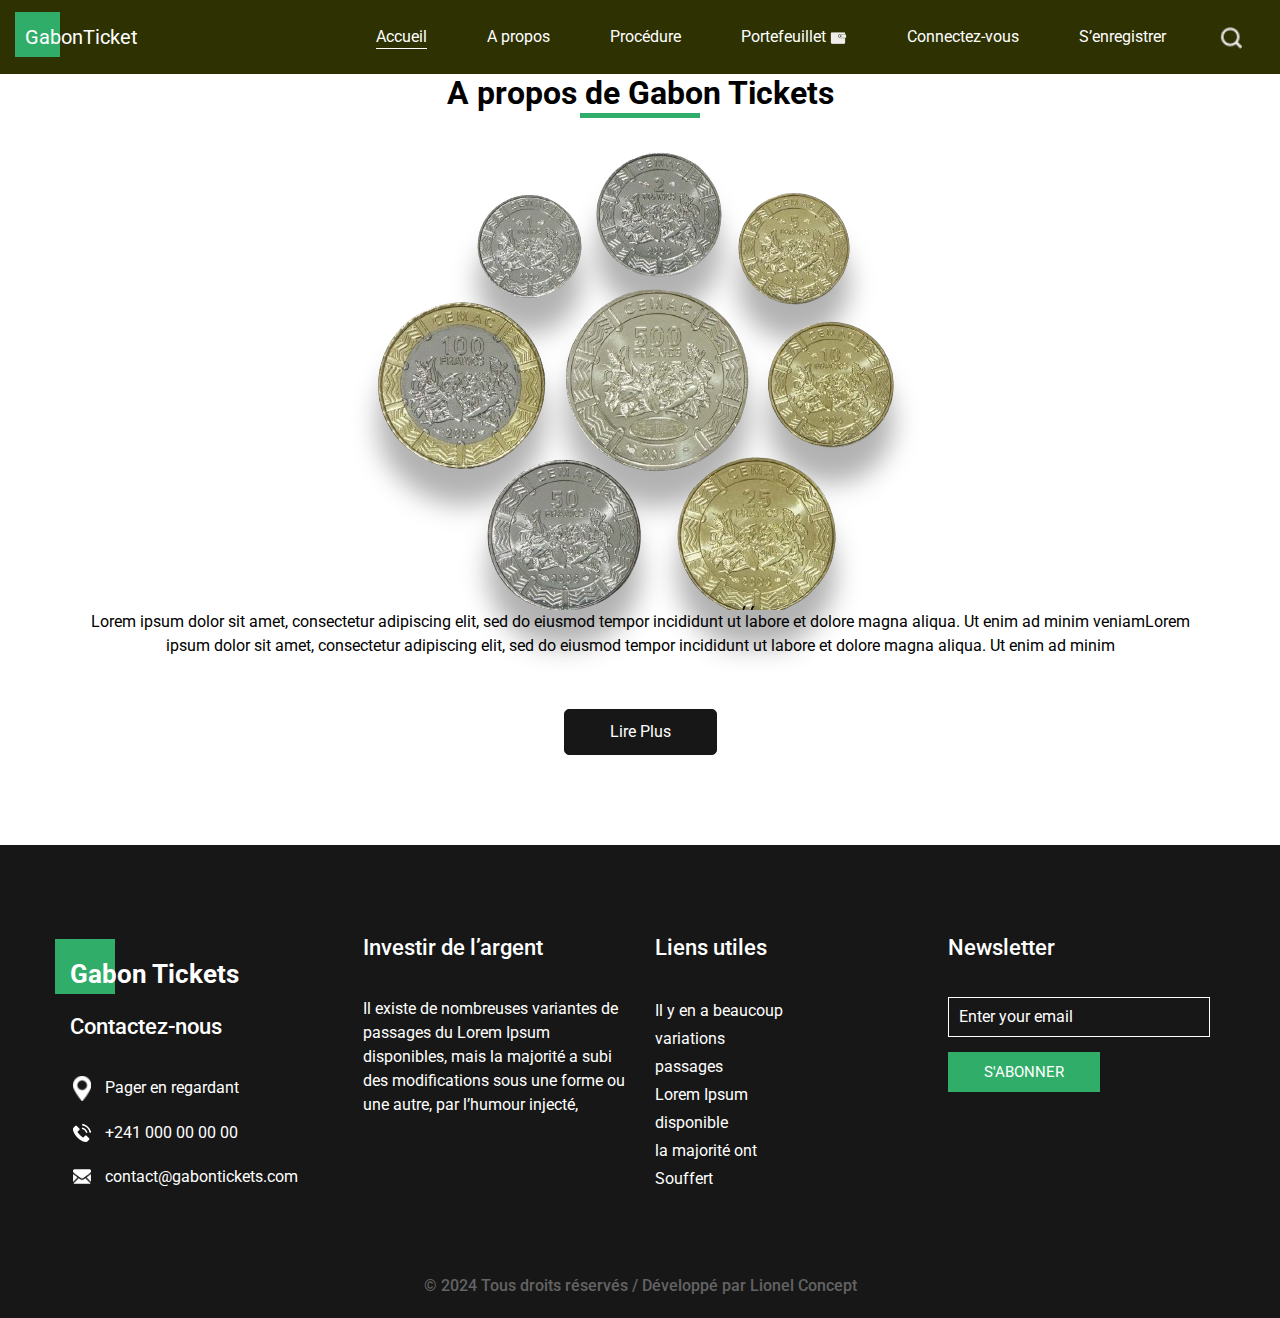
<file: about.html>
<!DOCTYPE html>
<html>

<head>
  <!-- Basic -->
  <meta charset="utf-8" />
  <meta http-equiv="X-UA-Compatible" content="IE=edge" />
  <!-- Mobile Metas -->
  <meta name="viewport" content="width=device-width, initial-scale=1, shrink-to-fit=no" />
  <!-- Site Metas -->
  <meta name="keywords" content="" />
  <meta name="description" content="" />
  <meta name="author" content="" />

  <title>Gabon Tickets</title>

  <!-- slider stylesheet -->
  <!-- slider stylesheet -->
  <link rel="stylesheet" type="text/css"
    href="https://cdnjs.cloudflare.com/ajax/libs/OwlCarousel2/2.3.4/assets/owl.carousel.min.css" />

  <!-- bootstrap core css -->
  <link rel="stylesheet" type="text/css" href="css/bootstrap.css" />

  <!-- fonts style -->
  <link href="https://fonts.googleapis.com/css?family=Roboto:400,700&display=swap" rel="stylesheet" />
 
  <link href="css/style.css" rel="stylesheet" />
  <!-- responsive style -->
  <link href="css/responsive.css" rel="stylesheet" />
</head>

<body>
  <div class="hero_area">
    <!-- header section strats -->
    <header class="header_section">
      <div class="container-fluid">
        <nav class="navbar navbar-expand-lg custom_nav-container ">
          <a class="navbar-brand" href="index.html">
            <span>
              GabonTicket
            </span>
          </a>
          <button class="navbar-toggler" type="button" data-toggle="collapse" data-target="#navbarSupportedContent"
            aria-controls="navbarSupportedContent" aria-expanded="false" aria-label="Toggle navigation">
            <span class="navbar-toggler-icon"></span>
          </button>

          <div class="collapse navbar-collapse" id="navbarSupportedContent">
            <div class="d-flex ml-auto flex-column flex-lg-row align-items-center">
              <ul class="navbar-nav  ">
                <li class="nav-item active">
                  <a class="nav-link" href="index.html">Accueil<span class="sr-only">(Principal)</span></a>
                </li>
                <li class="nav-item ">
                  <a class="nav-link" href="about.html"> A propos </a>
                </li>
                <li class="nav-item">
                  <a class="nav-link" href="how.html"> Procédure </a>
                </li>
                <li class="nav-item">
                  <a class="nav-link" href="#">
                    <span>Portefeuillet</span> <img src="images/wallet.png" alt="" />
                  </a>
                </li>
                <li class="nav-item">
                  <a class="nav-link" href="#"> Connectez-vous</a>
                </li>
                <li class="nav-item">
                  <a class="nav-link" href="#"> S’enregistrer</a>
                </li>
              </ul>
              <div class="user_option">
                <form class="form-inline my-2 my-lg-0 ml-0 ml-lg-4 mb-3 mb-lg-0">
                  <button class="btn  my-2 my-sm-0 nav_search-btn" type="submit"></button>
                </form>
              </div>
            </div>
          </div>
        </nav>
      </div>
    </header>
    <!-- end header section -->
  </div>

    <!-- about section -->

    <section class="about_section layout_padding-bottom">
      <div class="container">
        <div class="heading_container">
          <h2>
           A propos de Gabon Tickets
          </h2>
        </div>
        <div class="box">
          <div class="img-box">
            <img src="images/about-img.png" alt="">
          </div>
          <div class="detail-box">
            <p>
              Lorem ipsum dolor sit amet, consectetur adipiscing elit, sed do eiusmod tempor incididunt ut labore et
              dolore magna aliqua. Ut enim ad minim veniamLorem ipsum dolor sit amet, consectetur adipiscing elit, sed do
              eiusmod tempor incididunt ut labore
              et dolore magna aliqua. Ut enim ad minim
            </p>
            <div class="btn-box">
              <a href="">
               Lire Plus
              </a>
            </div>
          </div>
        </div>
      </div>
    </section>
    <!-- end about section -->

  
  <!-- info section -->
  <section class="info_section layout_padding">
    <div class="container">
      <div class="row">
        <div class="col-md-3">
          <div class="info_contact">
            <div class="info_logo">
              <a href="index.html">
                <span>
                  Gabon Tickets
                </span>
              </a>
            </div>
            <h5>
              Contactez-nous
            </h5>
            <div>
              <div class="img-box">
                <img src="images/location.png" width="18px" alt="" />
              </div>
              <p>
                Pager en regardant 
              </p>
            </div>
            <div>
              <div class="img-box">
                <img src="images/phone.png" width="18px" alt="" />
              </div>
              <p>
                +241 000 00 00 00
              </p>
            </div>
            <div>
              <div class="img-box">
                <img src="images/envelope.png" width="18px" alt="" />
              </div>
              <p>
                contact@gabontickets.com
              </p>
            </div>
          </div>
        </div>
        <div class="col-md-3">
          <div class="info_info">
            <h5>
              Investir de l’argent
            </h5>
            <p>
              Il existe de nombreuses variantes de passages du Lorem Ipsum disponibles, mais la majorité a subi des modifications
              sous une forme ou une autre, par l’humour injecté,
            </p>
          </div>
        </div>

        <div class="col-md-3">
          <div class="info_links">
            <h5>
              Liens utiles
            </h5>
            <ul>
              <li>
                <a href="">
                  Il y en a beaucoup
                </a>
              </li>
              <li>
                <a href="">
                  variations 
                </a>
              </li>
              <li>
                <a href="">
                  passages 
                </a>
              </li>
              <li>
                <a href="">
                  Lorem Ipsum
                </a>
              </li>
              <li>
                <a href="">
                  disponible
              </li>
              <li>
                <a href="">
                  la majorité ont
                </a>
              </li>
              <li>
                <a href="">
                  Souffert
                </a>
              </li>
            </ul>
          </div>
        </div>
        <div class="col-md-3">
          <div class="info_form ">
            <h5>
              Newsletter
            </h5>
            <form action="">
              <input type="email" placeholder="Enter your email" />
              <button>
                S'abonner
              </button>
            </form>
          </div>
        </div>
      </div>
    </div>
  </section>

  <!-- end info_section -->
 <!-- footer section -->
 <section class="container-fluid footer_section">
  <p>
    &copy; 2024 Tous droits réservés / Développé par
    <a href="lionel-johnson.github.io/LionelConcept/">Lionel Concept</a>
  </p>
</section>
<!-- footer section -->

<script type="text/javascript" src="js/jquery-3.4.1.min.js"></script>
<script type="text/javascript" src="js/bootstrap.js"></script>
<script type="text/javascript" src="https://cdnjs.cloudflare.com/ajax/libs/OwlCarousel2/2.3.4/owl.carousel.min.js">
</script>
<!-- owl carousel script 
  -->
<script type="text/javascript">
  $(".owl-carousel").owlCarousel({
    loop: true,
    margin: 0,
    navText: [],
    center: true,
    autoplay: true,
    autoplayHoverPause: true,
    responsive: {
      0: {
        items: 1
      },
      1000: {
        items: 3
      }
    }
  });
</script>
<!-- end owl carousel script -->
</body>

</html>
</file>
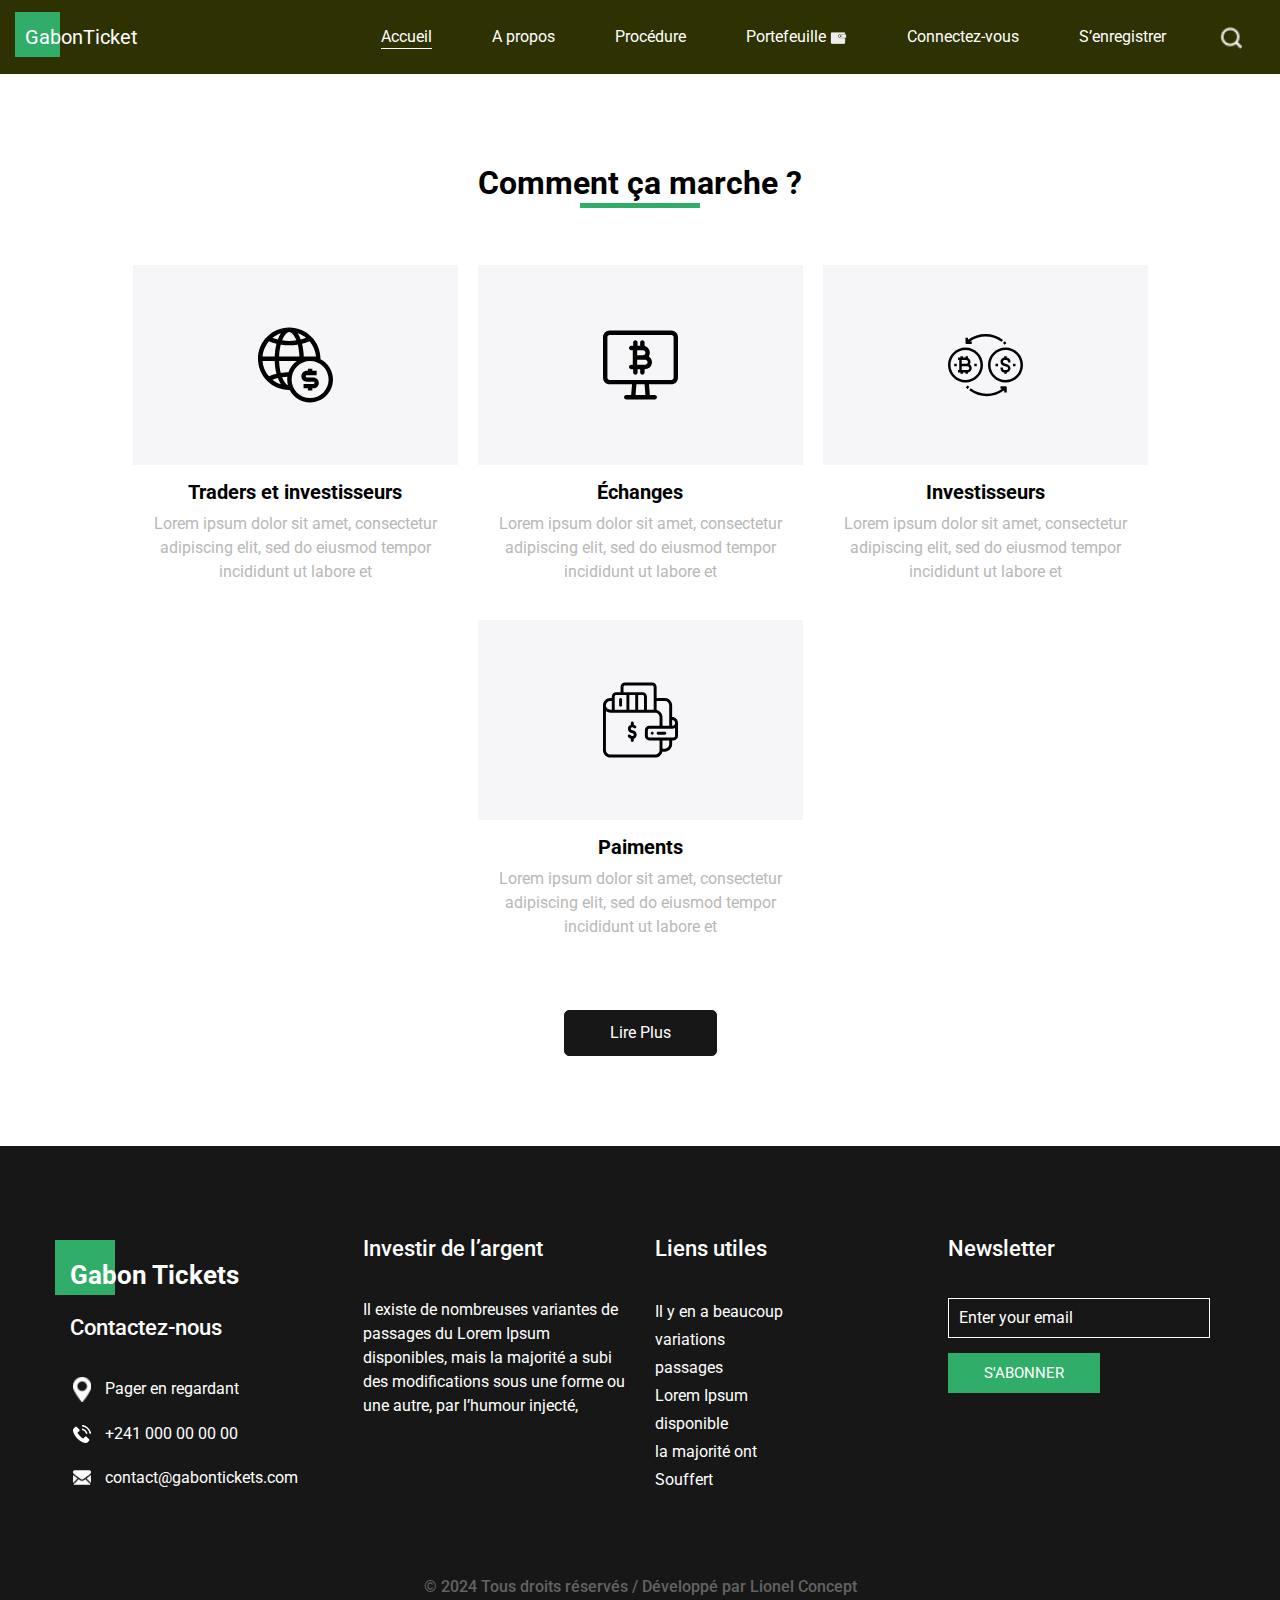
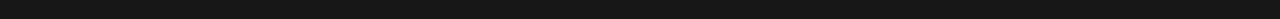
<file: how.html>
<!DOCTYPE html>
<html>

<head>
  <!-- Basic -->
  <meta charset="utf-8" />
  <meta http-equiv="X-UA-Compatible" content="IE=edge" />
  <!-- Mobile Metas -->
  <meta name="viewport" content="width=device-width, initial-scale=1, shrink-to-fit=no" />
  <!-- Site Metas -->
  <meta name="keywords" content="" />
  <meta name="description" content="" />
  <meta name="author" content="" />

  <title>Gabon Tickets</title>

  <!-- slider stylesheet -->
  <!-- slider stylesheet -->
  <link rel="stylesheet" type="text/css"
    href="https://cdnjs.cloudflare.com/ajax/libs/OwlCarousel2/2.3.4/assets/owl.carousel.min.css" />

  <!-- bootstrap core css -->
  <link rel="stylesheet" type="text/css" href="css/bootstrap.css" />

  <!-- fonts style -->
  <link href="https://fonts.googleapis.com/css?family=Roboto:400,700&display=swap" rel="stylesheet" />
 
  <link href="css/style.css" rel="stylesheet" />
  <!-- responsive style -->
  <link href="css/responsive.css" rel="stylesheet" />
</head>

<body>
  <div class="hero_area">
    <!-- header section strats -->
    <header class="header_section">
      <div class="container-fluid">
        <nav class="navbar navbar-expand-lg custom_nav-container ">
          <a class="navbar-brand" href="index.html">
            <span>
              GabonTicket
            </span>
          </a>
          <button class="navbar-toggler" type="button" data-toggle="collapse" data-target="#navbarSupportedContent"
            aria-controls="navbarSupportedContent" aria-expanded="false" aria-label="Toggle navigation">
            <span class="navbar-toggler-icon"></span>
          </button>

          <div class="collapse navbar-collapse" id="navbarSupportedContent">
            <div class="d-flex ml-auto flex-column flex-lg-row align-items-center">
              <ul class="navbar-nav  ">
                <li class="nav-item active">
                  <a class="nav-link" href="index.html">Accueil<span class="sr-only">(Principal)</span></a>
                </li>
                <li class="nav-item ">
                  <a class="nav-link" href="about.html"> A propos </a>
                </li>
                <li class="nav-item">
                  <a class="nav-link" href="how.html"> Procédure </a>
                </li>
                <li class="nav-item">
                  <a class="nav-link" href="#">
                    <span>Portefeuille</span> <img src="images/wallet.png" alt="" />
                  </a>
                </li>
                <li class="nav-item">
                  <a class="nav-link" href="#"> Connectez-vous</a>
                </li>
                <li class="nav-item">
                  <a class="nav-link" href="#"> S’enregistrer</a>
                </li>
              </ul>
              <div class="user_option">
                <form class="form-inline my-2 my-lg-0 ml-0 ml-lg-4 mb-3 mb-lg-0">
                  <button class="btn  my-2 my-sm-0 nav_search-btn" type="submit"></button>
                </form>
              </div>
            </div>
          </div>
        </nav>
      </div>
    </header>
    <!-- end header section -->

  </div>

 <!-- how section -->
 <section class="how_section layout_padding">
  <div class="heading_container">
    <h2>
      Comment ça marche ?
    </h2>
  </div>
  <div class="how_container">
    <div class="box">
      <div class="img-box">
        <svg xmlns="http://www.w3.org/2000/svg" xmlns:xlink="http://www.w3.org/1999/xlink" version="1.1" id="Capa_1"
          x="0px" y="0px" viewBox="0 0 512 512" style="enable-background:new 0 0 512 512;" xml:space="preserve"
          width="512" height="512">
          <g>
            <path
              d="M426.674,216.389c-0.002-1.379-0.004-2.631-0.004-3.059C426.67,95.51,331.15,0,213.33,0C95.51,0,0,95.51,0,213.33   s95.51,213.34,213.33,213.34c0.321,0,1.527,0.001,3.058,0.003C242.249,477.32,294.917,512,355.688,512   C442.017,512,512,442.017,512,355.688C512,294.918,477.321,242.25,426.674,216.389z M312.565,198.33   c-1.021-31.76-5.29-61.603-12.102-88.021c17.098-4.457,34.222-10.236,51.219-17.272c25.82,29.599,41.23,66.198,44.375,105.293    M327.876,70.176c-12.086,4.518-24.203,8.335-36.289,11.434c-5.954-16.226-12.985-30.55-20.86-42.488   C291.374,45.902,310.688,56.37,327.876,70.176z M170.18,75.197c12.987-27.821,29.523-45.104,43.155-45.104   s30.168,17.283,43.156,45.104c1.876,4.02,3.658,8.231,5.352,12.597c-32.186,5.123-64.813,5.124-97.014,0   C166.522,83.428,168.303,79.217,170.18,75.197z M213.341,121.646c18.139,0,36.28-1.463,54.288-4.389   c1.152-0.187,2.306-0.39,3.46-0.589c6.475,24.82,10.438,52.799,11.458,81.662H144.124c1.019-28.864,4.982-56.845,11.458-81.665   c1.152,0.199,2.303,0.405,3.454,0.591C177.056,120.183,195.197,121.646,213.341,121.646z M155.945,39.119   c-7.877,11.939-14.909,26.266-20.864,42.494c-12.079-3.098-24.192-6.921-36.286-11.441   C115.981,56.366,135.297,45.897,155.945,39.119z M74.986,93.039c17.018,7.041,34.136,12.804,51.224,17.259   c-6.813,26.421-11.083,56.267-12.105,88.032H30.612C33.758,159.236,49.167,122.638,74.986,93.039z M30.612,228.33h83.501   c1.041,31.763,5.339,61.594,12.171,87.999c-0.001,0-0.003,0.001-0.004,0.001c-17.117,4.459-34.264,10.238-51.301,17.297   C49.165,304.022,33.758,267.423,30.612,228.33z M98.781,356.482c12.133-4.536,24.286-8.364,36.399-11.472   c0.003-0.001,0.006-0.001,0.009-0.002c5.997,16.291,13.073,30.673,21.009,42.623C135.448,380.853,116.042,370.35,98.781,356.482z    M155.65,309.96c-6.492-24.801-10.476-52.77-11.515-81.63l120.683,0.162c-26.274,18.804-46.479,45.544-57.11,76.719   c-15.447,0.469-34.298,1.859-48.668,4.189C157.91,309.58,156.78,309.77,155.65,309.96z M170.18,351.178   c-1.839-3.939-3.59-8.056-5.253-12.327c0.001,0,0.002,0,0.003,0c10.132-1.608,24.351-2.703,35.732-3.296   c-0.848,6.592-1.287,13.311-1.287,20.134c0,13.254,1.656,26.121,4.761,38.41C192.872,388.206,180.159,372.554,170.18,351.178z    M445.004,445.004C421.147,468.861,389.427,482,355.688,482s-65.459-13.139-89.316-36.996   c-23.857-23.857-36.996-55.577-36.996-89.316s13.139-65.459,36.996-89.316c23.857-23.857,55.577-36.996,89.316-36.996   s65.459,13.139,89.316,36.996C468.861,290.228,482,321.948,482,355.688S468.861,421.147,445.004,445.004z" />
            <path
              d="M378.022,340.686h-44.67c-4.032,0-7.439-3.407-7.439-7.439s3.407-7.439,7.439-7.439h67.109v-30h-29.704V281.26h-30.001   v14.548h-7.405c-20.645,0-37.439,16.795-37.439,37.439s16.795,37.439,37.439,37.439h44.67c4.032,0,7.439,3.407,7.439,7.439   s-3.407,7.439-7.44,7.439l-67.109,0.003l0.002,30l29.844-0.001v14.466h30v-14.467l7.264,0c20.645,0,37.439-16.795,37.439-37.439   S398.667,340.686,378.022,340.686z" />
          </g>
        </svg>
      </div>
      <div class="detail-box">
        <h5>
          Traders et investisseurs
        </h5>
        <p>
          Lorem ipsum dolor sit amet, consectetur adipiscing elit, sed do
          eiusmod tempor incididunt ut labore et
        </p>
      </div>
    </div>
    <div class="box">
      <div class="img-box">
        <svg id="Capa_1" enable-background="new 0 0 510 510" height="512" viewBox="0 0 510 510" width="512"
          xmlns="http://www.w3.org/2000/svg">
          <path
            d="m465 21.125h-420c-24.813 0-45 20.187-45 45v275.5c0 24.813 20.187 45 45 45h152.393l-6.049 72.25h-33.344c-8.284 0-15 6.716-15 15s6.716 15 15 15h194c8.284 0 15-6.716 15-15s-6.716-15-15-15h-33.343l-6.049-72.25h152.392c24.813 0 45-20.187 45-45v-275.5c0-24.813-20.187-45-45-45zm-176.448 437.745h-67.104l6.049-72.245h55.006zm191.448-117.245c0 8.271-6.729 15-15 15h-420c-8.271 0-15-6.729-15-15v-275.5c0-8.271 6.729-15 15-15h420c8.271 0 15 6.729 15 15z" />
          <path
            d="m311.575 196.458c16.753-27.055 2.261-62.848-28.771-70.554v-24.112c0-8.284-6.716-15-15-15s-15 6.716-15 15v22.719h-17.754v-22.719c0-8.284-6.716-15-15-15s-15 6.716-15 15v22.719h-13.203c-8.284 0-15 6.716-15 15s6.716 15 15 15h10.607v98.729h-10.607c-8.284 0-15 6.716-15 15s6.716 15 15 15h13.203v22.719c0 8.284 6.716 15 15 15s15-6.716 15-15v-22.719h17.754v22.719c0 8.284 6.716 15 15 15s15-6.716 15-15v-22.719c53.06-.001 66.703-62.171 28.771-86.782zm-22.956-24.765c0 9.474-7.708 17.182-17.182 17.182h-38.983v-34.364h38.983c9.474 0 17.182 7.708 17.182 17.182zm-2.648 81.546h-53.517v-34.364h53.517c9.475 0 17.183 7.708 17.183 17.182s-7.709 17.182-17.183 17.182z" />
        </svg>
      </div>
      <div class="detail-box">
        <h5>
          Échanges

        </h5>
        <p>
          Lorem ipsum dolor sit amet, consectetur adipiscing elit, sed do
          eiusmod tempor incididunt ut labore et
        </p>
      </div>
    </div>
    <div class="box">
      <div class="img-box">
        <svg height="480pt" viewBox="0 -40 480 479" width="480pt" xmlns="http://www.w3.org/2000/svg">
          <path
            d="m112 311.707031c61.855469 0 112-50.144531 112-112s-50.144531-112-112-112-112 50.144531-112 112c.0664062 61.828125 50.171875 111.933594 112 112zm0-208c53.019531 0 96 42.980469 96 96s-42.980469 96-96 96-96-42.980469-96-96c.058594-52.996093 43.003906-95.941406 96-96zm0 0" />
          <path
            d="m256 199.707031c0 61.855469 50.144531 112 112 112s112-50.144531 112-112-50.144531-112-112-112c-61.828125.066407-111.933594 50.171875-112 112zm208 0c0 53.019531-42.980469 96-96 96s-96-42.980469-96-96 42.980469-96 96-96c52.996094.058594 95.941406 43.003907 96 96zm0 0" />
          <path
            d="m120 64.507812h32v-16h-10.398438c60.222657-43.734374 142.070313-42.535156 200.984376 2.953126l9.78125-12.664063c-66.074219-50.957031-158.164063-51.074219-224.367188-.28125v-14.007813h-16v32c0 4.417969 3.582031 8 8 8zm0 0" />
          <path
            d="m362.175781 69.195312 11.648438-10.976562c-3.65625-3.871094-7.527344-7.632812-11.503907-11.199219l-10.640624 12c3.632812 3.207031 7.160156 6.640625 10.496093 10.175781zm0 0" />
          <path
            d="m114.175781 341.195312c3.65625 3.871094 7.527344 7.632813 11.503907 11.199219l10.640624-11.960937c-3.632812-3.199219-7.160156-6.65625-10.496093-10.191406zm0 0" />
          <path
            d="m145.40625 347.957031-9.78125 12.664063c66.074219 50.957031 158.171875 51.074218 224.375.277344v14.007812h16v-32c0-4.417969-3.582031-8-8-8h-32v16h10.398438c-60.222657 43.734375-142.070313 42.535156-200.984376-2.949219zm0 0" />
          <path
            d="m80 255.707031h16v-8h16v8h16v-8.40625c11.644531-1.621093 21.019531-10.382812 23.417969-21.894531 2.398437-11.511719-2.691407-23.289062-12.722657-29.425781 4.871094-6.703125 6.492188-15.230469 4.421876-23.253907-2.066407-8.023437-7.613282-14.699218-15.117188-18.210937v-10.808594h-16v8h-16v-8h-16v8h-16v16h8v64h-8v16h16zm8-88h28c6.628906 0 12 5.371094 12 12 0 6.628907-5.371094 12-12 12h-28zm36 64h-36v-24h36c6.628906 0 12 5.371094 12 12 0 6.628907-5.371094 12-12 12zm0 0" />
          <path d="m168 191.707031h16v16h-16zm0 0" />
          <path d="m40 191.707031h16v16h-16zm0 0" />
          <path d="m304 191.707031h16v16h-16zm0 0" />
          <path d="m416 191.707031h16v16h-16zm0 0" />
          <path
            d="m360 143.707031v8.265625c-12.488281 1.179688-22.4375 10.957032-23.84375 23.421875-1.40625 12.464844 6.117188 24.210938 18.027344 28.144531l22.570312 7.519532c4.9375 1.632812 7.957032 6.613281 7.128906 11.75-.832031 5.136718-5.273437 8.90625-10.476562 8.898437h-10.8125c-5.851562-.007812-10.589844-4.75-10.59375-10.601562v-5.398438h-16v5.398438c.042969 13.644531 10.421875 25.03125 24 26.335937v8.265625h16v-8.265625c12.488281-1.179687 22.4375-10.953125 23.84375-23.421875 1.40625-12.464843-6.117188-24.210937-18.027344-28.144531l-22.570312-7.519531c-4.9375-1.632813-7.957032-6.613281-7.128906-11.75.832031-5.136719 5.273437-8.90625 10.476562-8.898438h10.8125c5.851562.007813 10.589844 4.75 10.59375 10.601563v5.398437h16v-5.398437c-.042969-13.644532-10.421875-25.03125-24-26.335938v-8.265625zm0 0" />
        </svg>
      </div>
      <div class="detail-box">
        <h5>
         Investisseurs
        </h5>
        <p>
          Lorem ipsum dolor sit amet, consectetur adipiscing elit, sed do
          eiusmod tempor incididunt ut labore et
        </p>
      </div>
    </div>
    <div class="box">
      <div class="img-box">
        <svg viewBox="0 0 512 512" xmlns="http://www.w3.org/2000/svg">
          <path
            d="m336 336c-5.519531 0-10 4.480469-10 10s4.480469 10 10 10 10-4.480469 10-10-4.480469-10-10-10zm0 0" />
          <path
            d="m200 326c-5.515625 0-10-4.484375-10-10s4.484375-10 10-10c3.542969 0 7.28125 1.808594 10.816406 5.226562 3.96875 3.839844 10.300782 3.738282 14.140625-.234374 3.839844-3.96875 3.734375-10.296876-.234375-14.136719-5.074218-4.914063-10.152344-7.691407-14.722656-9.207031v-11.648438c0-5.523438-4.476562-10-10-10s-10 4.476562-10 10v11.71875c-11.640625 4.128906-20 15.246094-20 28.28125 0 16.542969 13.457031 30 30 30 5.511719 0 10 4.484375 10 10s-4.488281 10-10 10c-4.273438 0-8.886719-2.6875-12.988281-7.566406-3.550781-4.226563-9.859375-4.773438-14.085938-1.21875-4.230469 3.554687-4.773437 9.863281-1.222656 14.089844 5.347656 6.359374 11.632813 10.789062 18.296875 13.023437v11.671875c0 5.523438 4.476562 10 10 10s10-4.476562 10-10v-11.71875c11.636719-4.128906 20-15.246094 20-28.28125 0-16.542969-13.457031-30-30-30zm0 0" />
          <path
            d="m120 166c5.523438 0 10-4.476562 10-10v-40c0-5.523438-4.476562-10-10-10s-10 4.476562-10 10v40c0 5.523438 4.476562 10 10 10zm0 0" />
          <path
            d="m472 236v-80c0-27.570312-22.429688-50-50-50h-56v-76c0-16.542969-13.457031-30-30-30h-186c-16.542969 0-30 13.457031-30 30v36h-30c-16.542969 0-30 13.457031-30 30v10h-10c-27.570312 0-50 22.429688-50 50v306c0 27.570312 22.429688 50 50 50h306c24.144531 0 44.347656-17.203125 48.992188-40h17.007812c27.570312 0 50-22.429688 50-50v-26h10c16.542969 0 30-13.457031 30-30v-90c0-22.054688-17.945312-40-40-40zm20 40c0 11.046875-8.953125 20-20 20v-40c11.027344 0 20 8.972656 20 20zm-70-150c16.542969 0 30 13.457031 30 30v140h-46v-60c0-24.144531-17.203125-44.347656-40-48.992188v-61.007812zm-282-96c0-5.515625 4.484375-10 10-10h186c5.515625 0 10 4.484375 10 10v156h-46v-90c0-16.542969-13.457031-30-30-30h-130zm100 156v-100h30c5.515625 0 10 4.484375 10 10v90zm-60 0v-100h40v100zm-100-90c0-5.515625 4.484375-10 10-10h70v100h-80zm-30 30h10v60h-7.859375c-16.527344 0-32.140625-11.96875-32.140625-30 0-16.542969 13.457031-30 30-30zm306 366h-306c-16.542969 0-30-13.457031-30-30v-266.617188c8.941406 6.660157 20.171875 10.617188 32.140625 10.617188h303.859375c16.542969 0 30 13.457031 30 30v60h-70c-16.542969 0-30 13.457031-30 30v40c0 16.542969 13.457031 30 30 30h70v66c0 16.542969-13.457031 30-30 30zm96-70c0 16.542969-13.457031 30-30 30h-16v-56h46zm30-46h-166c-5.515625 0-10-4.484375-10-10v-40c0-5.515625 4.484375-10 10-10h156c7.136719 0 13.984375-1.867188 20-5.355469v55.355469c0 5.515625-4.484375 10-10 10zm0 0" />
          <path
            d="m422 336h-46c-5.523438 0-10 4.476562-10 10s4.476562 10 10 10h46c5.523438 0 10-4.476562 10-10s-4.476562-10-10-10zm0 0" />
        </svg>
      </div>
      <div class="detail-box">
        <h5>
          Paiments
        </h5>
        <p>
          Lorem ipsum dolor sit amet, consectetur adipiscing elit, sed do
          eiusmod tempor incididunt ut labore et
        </p>
      </div>
    </div>
  </div>
  <div class="btn-box">
    <a href="">
     Lire Plus
    </a>
  </div>
</section>
<!-- end how section -->

   <!-- info section -->
   <section class="info_section layout_padding">
    <div class="container">
      <div class="row">
        <div class="col-md-3">
          <div class="info_contact">
            <div class="info_logo">
              <a href="index.html">
                <span>
                  Gabon Tickets
                </span>
              </a>
            </div>
            <h5>
              Contactez-nous
            </h5>
            <div>
              <div class="img-box">
                <img src="images/location.png" width="18px" alt="" />
              </div>
              <p>
                Pager en regardant 
              </p>
            </div>
            <div>
              <div class="img-box">
                <img src="images/phone.png" width="18px" alt="" />
              </div>
              <p>
                +241 000 00 00 00
              </p>
            </div>
            <div>
              <div class="img-box">
                <img src="images/envelope.png" width="18px" alt="" />
              </div>
              <p>
                contact@gabontickets.com
              </p>
            </div>
          </div>
        </div>
        <div class="col-md-3">
          <div class="info_info">
            <h5>
              Investir de l’argent
            </h5>
            <p>
              Il existe de nombreuses variantes de passages du Lorem Ipsum disponibles, mais la majorité a subi des modifications
              sous une forme ou une autre, par l’humour injecté,
            </p>
          </div>
        </div>

        <div class="col-md-3">
          <div class="info_links">
            <h5>
              Liens utiles
            </h5>
            <ul>
              <li>
                <a href="">
                  Il y en a beaucoup
                </a>
              </li>
              <li>
                <a href="">
                  variations 
                </a>
              </li>
              <li>
                <a href="">
                  passages 
                </a>
              </li>
              <li>
                <a href="">
                  Lorem Ipsum
                </a>
              </li>
              <li>
                <a href="">
                  disponible
              </li>
              <li>
                <a href="">
                  la majorité ont
                </a>
              </li>
              <li>
                <a href="">
                  Souffert
                </a>
              </li>
            </ul>
          </div>
        </div>
        <div class="col-md-3">
          <div class="info_form ">
            <h5>
              Newsletter
            </h5>
            <form action="">
              <input type="email" placeholder="Enter your email" />
              <button>
                S'abonner
              </button>
            </form>
          </div>
        </div>
      </div>
    </div>
  </section>

  <!-- end info_section -->

   <!-- footer section -->
   <section class="container-fluid footer_section">
    <p>
      &copy; 2024 Tous droits réservés / Développé par
      <a href="lionel-johnson.github.io/LionelConcept/">Lionel Concept</a>
    </p>
  </section>
  <!-- footer section -->

  <script type="text/javascript" src="js/jquery-3.4.1.min.js"></script>
  <script type="text/javascript" src="js/bootstrap.js"></script>
  <script type="text/javascript" src="https://cdnjs.cloudflare.com/ajax/libs/OwlCarousel2/2.3.4/owl.carousel.min.js">
  </script>
  <!-- owl carousel script 
    -->
  <script type="text/javascript">
    $(".owl-carousel").owlCarousel({
      loop: true,
      margin: 0,
      navText: [],
      center: true,
      autoplay: true,
      autoplayHoverPause: true,
      responsive: {
        0: {
          items: 1
        },
        1000: {
          items: 3
        }
      }
    });
  </script>
  <!-- end owl carousel script -->
</body>

</html>
</file>
<file: css/style.css>
body {
  font-family: "Roboto", sans-serif;
  color: #000000;
  background-color: #ffffff;
}

.layout_padding {
  padding: 90px 0;
}

.layout_padding2 {
  padding: 45px 0;
}

.layout_padding2-top {
  padding-top: 45px;
}

.layout_padding2-bottom {
  padding-bottom: 45px;
}

.layout_padding-top {
  padding-top: 90px;
}

.layout_padding-bottom {
  padding-bottom: 90px;
}

.heading_container {
  display: -webkit-box;
  display: -ms-flexbox;
  display: flex;
  -webkit-box-pack: center;
      -ms-flex-pack: center;
          justify-content: center;
  text-align: center;
}

.heading_container h2 {
  font-weight: bold;
  position: relative;
}

.heading_container h2::before {
  content: "";
  position: absolute;
  bottom: -6px;
  left: 50%;
  width: 120px;
  height: 5px;
  background-color: #30ae69;
  -webkit-transform: translateX(-50%);
          transform: translateX(-50%);
}

/*header section*/
.hero_area {
  background-image: url(../images/hero-bg.jpg);
  background-size: cover;
}

.sub_page .hero_area {
  height: auto;
}

.sub_page .who_section.layout_padding {
  padding-top: 0;
}

.hero_area.sub_pages {
  height: auto;
}

.header_section {
  background-color: hsl(64, 92%, 10%);
}

.header_section .container-fluid {
  padding-right: 25px;
  padding-left: 25px;
}

.header_section .nav_container {
  margin: 0 auto;
}

.custom_nav-container.navbar-expand-lg .navbar-nav .nav-item .nav-link {
  margin: 10px 30px;
  padding: 0;
  color: #ffffff;
  text-align: center;
  position: relative;
}

.custom_nav-container.navbar-expand-lg .navbar-nav .nav-item .nav-link::after {
  display: none;
  content: "";
  position: absolute;
  left: 0;
  bottom: 0;
  width: 100%;
  height: 1px;
  background-color: #ffffff;
}

.custom_nav-container.navbar-expand-lg .navbar-nav .nav-item.active a::after, .custom_nav-container.navbar-expand-lg .navbar-nav .nav-item:hover a::after {
  display: block;
}

a,
a:hover,
a:focus {
  text-decoration: none;
}

a:hover,
a:focus {
  color: initial;
}

.btn,
.btn:focus {
  outline: none !important;
  -webkit-box-shadow: none;
          box-shadow: none;
}

.user_option {
  display: -webkit-box;
  display: -ms-flexbox;
  display: flex;
  -webkit-box-align: center;
      -ms-flex-align: center;
          align-items: center;
}

.user_option a {
  color: #ffffff;
  margin: 10px 30px;
}

.custom_nav-container .nav_search-btn {
  background-image: url(../images/search-icon.png);
  background-size: 22px;
  background-repeat: no-repeat;
  background-position-y: 7px;
  width: 35px;
  height: 35px;
  padding: 0;
  border: none;
}

.navbar-brand {
  display: -webkit-box;
  display: -ms-flexbox;
  display: flex;
  -webkit-box-align: center;
      -ms-flex-align: center;
          align-items: center;
  position: relative;
}

.navbar-brand span {
  font-size: 20px;
  color: #ffffff;
  position: relative;
  z-index: 3;
}

.navbar-brand::before {
  content: "";
  position: absolute;
  left: -10px;
  bottom: 0;
  width: 45px;
  height: 45px;
  background-color: #30ae69;
  z-index: 2;
}

.custom_nav-container {
  z-index: 99999;
  padding: 15px 0;
}

.custom_nav-container .navbar-toggler {
  outline: none;
}

.custom_nav-container .navbar-toggler .navbar-toggler-icon {
  background-image: url(../images/menu.png);
  background-size: 55px;
}

/*end header section*/
.slider_section {
  height: 90%;
  display: -webkit-box;
  display: -ms-flexbox;
  display: flex;
  -webkit-box-align: center;
      -ms-flex-align: center;
          align-items: center;
  color: #ffffff;
}

.slider_section #carouselExampleIndicators {
  width: 100%;
}

.slider_section .row {
  -webkit-box-align: center;
      -ms-flex-align: center;
          align-items: center;
}

.slider_section .box {
  margin: 125px 0;
}

.slider_section .detail-box h1 {
  font-size: 4rem;
  font-weight: bold;
}

.slider_section .detail-box h2 {
  font-weight: bold;
  font-size: 2.5rem;
}

.slider_section .detail-box p {
  margin-top: 25px;
}

.slider_section .detail-box a {
  display: inline-block;
  padding: 10px 45px;
  background-color: #171717;
  border: 1px solid #171717;
  color: #ffffff;
  border-radius: 5px;
  -webkit-transition: -webkit-transform 0.3s;
  transition: -webkit-transform 0.3s;
  transition: transform 0.3s;
  transition: transform 0.3s, -webkit-transform 0.3s;
  margin-top: 35px;
}

.slider_section .detail-box a:hover {
  -webkit-transform: translateY(-3px);
          transform: translateY(-3px);
  -webkit-box-shadow: 0px 3px 4px 0 rgba(0, 0, 0, 0.2);
          box-shadow: 0px 3px 4px 0 rgba(0, 0, 0, 0.2);
}

.slider_section .img-box img {
  width: 100%;
}

.slider_section #carouselExampleIndicators .carousel-indicators {
  bottom: 45px;
  margin: 0;
  -webkit-box-align: center;
      -ms-flex-align: center;
          align-items: center;
}

.slider_section #carouselExampleIndicators .carousel-indicators li {
  width: 14px;
  height: 14px;
  background-color: transparent;
  border: 2px solid #ffffff;
  border-radius: 100%;
  opacity: 1;
}

.slider_section #carouselExampleIndicators .carousel-indicators li.active {
  border: 4px solid #ffffff;
}

.how_section .how_container {
  display: -webkit-box;
  display: -ms-flexbox;
  display: flex;
  -webkit-box-pack: center;
      -ms-flex-pack: center;
          justify-content: center;
  padding: 45px 60px;
  -ms-flex-wrap: wrap;
      flex-wrap: wrap;
}

.how_section .how_container .box {
  text-align: center;
  margin: 10px;
  min-width: 200px;
  width: 325px;
}

.how_section .how_container .box .img-box {
  display: -webkit-box;
  display: -ms-flexbox;
  display: flex;
  -webkit-box-pack: center;
      -ms-flex-pack: center;
          justify-content: center;
  height: 200px;
  background-color: #f6f5f7;
}

.how_section .how_container .box .img-box svg {
  width: 75px;
  height: auto;
}

.how_section .how_container .box .detail-box {
  margin-top: 15px;
}

.how_section .how_container .box .detail-box h5 {
  font-weight: bold;
  position: relative;
}

.how_section .how_container .box .detail-box h5::before {
  display: none;
  content: "";
  position: absolute;
  bottom: -4px;
  left: 50%;
  width: 75px;
  height: 2px;
  background-color: #30ae69;
  -webkit-transform: translateX(-50%);
          transform: translateX(-50%);
}

.how_section .how_container .box .detail-box p {
  color: #b8b8b8;
}

.how_section .how_container .box:hover .img-box {
  background-color: #30ae69;
}

.how_section .how_container .box:hover .img-box svg {
  fill: #ffffff;
}

.how_section .how_container .box:hover .detail-box {
  margin-top: 15px;
}

.how_section .how_container .box:hover .detail-box h5::before {
  display: block;
}

.how_section .how_container .box:hover .detail-box p {
  color: #393a3c;
}

.how_section .btn-box {
  display: -webkit-box;
  display: -ms-flexbox;
  display: flex;
  -webkit-box-pack: center;
      -ms-flex-pack: center;
          justify-content: center;
}

.how_section .btn-box a {
  display: inline-block;
  padding: 10px 45px;
  background-color: #171717;
  border: 1px solid #171717;
  color: #ffffff;
  border-radius: 5px;
  -webkit-transition: -webkit-transform 0.3s;
  transition: -webkit-transform 0.3s;
  transition: transform 0.3s;
  transition: transform 0.3s, -webkit-transform 0.3s;
}

.how_section .btn-box a:hover {
  -webkit-transform: translateY(-3px);
          transform: translateY(-3px);
  -webkit-box-shadow: 0px 3px 4px 0 rgba(0, 0, 0, 0.2);
          box-shadow: 0px 3px 4px 0 rgba(0, 0, 0, 0.2);
}

.about_section {
  text-align: center;
}

.about_section .box {
  display: -webkit-box;
  display: -ms-flexbox;
  display: flex;
  -webkit-box-orient: vertical;
  -webkit-box-direction: normal;
      -ms-flex-direction: column;
          flex-direction: column;
  -webkit-box-align: center;
      -ms-flex-align: center;
          align-items: center;
}

.about_section .box .img-box {
  display: -webkit-box;
  display: -ms-flexbox;
  display: flex;
  -webkit-box-pack: center;
      -ms-flex-pack: center;
          justify-content: center;
  margin-top: 25px;
}

.about_section .box .img-box img {
  max-width: 100%;
  -webkit-filter: drop-shadow(0px 36px 13px rgba(0, 0, 0, 0.3));
          filter: drop-shadow(0px 36px 13px rgba(0, 0, 0, 0.3));
}

.about_section .btn-box {
  display: -webkit-box;
  display: -ms-flexbox;
  display: flex;
  -webkit-box-pack: center;
      -ms-flex-pack: center;
          justify-content: center;
}

.about_section .btn-box a {
  display: inline-block;
  padding: 10px 45px;
  background-color: #171717;
  border: 1px solid #171717;
  color: #ffffff;
  border-radius: 5px;
  -webkit-transition: -webkit-transform 0.3s;
  transition: -webkit-transform 0.3s;
  transition: transform 0.3s;
  transition: transform 0.3s, -webkit-transform 0.3s;
  margin-top: 35px;
}

.about_section .btn-box a:hover {
  -webkit-transform: translateY(-3px);
          transform: translateY(-3px);
  -webkit-box-shadow: 0px 3px 4px 0 rgba(0, 0, 0, 0.2);
          box-shadow: 0px 3px 4px 0 rgba(0, 0, 0, 0.2);
}

section.app_section {
  color: #ffffff;
  background: -webkit-gradient(linear, left top, right top, from(#30ae69), to(#072e85));
  background: linear-gradient(to right, #30ae69, #072e85);
}

section.app_section .row {
  -webkit-box-align: center;
      -ms-flex-align: center;
          align-items: center;
}

section.app_section .detail-box h2 {
  font-weight: bold;
  margin-bottom: 20px;
}

section.app_section .detail-box .download_box {
  margin-top: 55px;
  max-width: 45px 0;
  display: -webkit-box;
  display: -ms-flexbox;
  display: flex;
  -webkit-box-align: center;
      -ms-flex-align: center;
          align-items: center;
}

section.app_section .detail-box .download_box h5 {
  margin-right: 25px;
}

section.app_section .detail-box .download_box .btn-box {
  display: -webkit-box;
  display: -ms-flexbox;
  display: flex;
}

section.app_section .detail-box .download_box .btn-box a {
  display: -webkit-box;
  display: -ms-flexbox;
  display: flex;
  margin: 0 5px;
}

section.app_section .detail-box .download_box .btn-box a img {
  max-width: 100%;
}

section.app_section .img-box {
  display: -webkit-box;
  display: -ms-flexbox;
  display: flex;
  -webkit-box-pack: center;
      -ms-flex-pack: center;
          justify-content: center;
  -webkit-transform: scale(1.07) translateY(-14px);
          transform: scale(1.07) translateY(-14px);
}

section.app_section .img-box img {
  width: 85%;
}

.auto_section {
  text-align: center;
}

.auto_section .box {
  display: -webkit-box;
  display: -ms-flexbox;
  display: flex;
  -webkit-box-orient: vertical;
  -webkit-box-direction: normal;
      -ms-flex-direction: column;
          flex-direction: column;
  -webkit-box-align: center;
      -ms-flex-align: center;
          align-items: center;
}

.auto_section .box .img-box {
  display: -webkit-box;
  display: -ms-flexbox;
  display: flex;
  -webkit-box-pack: center;
      -ms-flex-pack: center;
          justify-content: center;
  margin-top: 5px;
}

.auto_section .box .img-box img {
  max-width: 100%;
}

.auto_section .btn-box {
  display: -webkit-box;
  display: -ms-flexbox;
  display: flex;
  -webkit-box-pack: center;
      -ms-flex-pack: center;
          justify-content: center;
}

.auto_section .btn-box a {
  display: inline-block;
  padding: 10px 45px;
  background-color: #171717;
  border: 1px solid #171717;
  color: #ffffff;
  border-radius: 5px;
  -webkit-transition: -webkit-transform 0.3s;
  transition: -webkit-transform 0.3s;
  transition: transform 0.3s;
  transition: transform 0.3s, -webkit-transform 0.3s;
  margin-top: 35px;
}

.auto_section .btn-box a:hover {
  -webkit-transform: translateY(-3px);
          transform: translateY(-3px);
  -webkit-box-shadow: 0px 3px 4px 0 rgba(0, 0, 0, 0.2);
          box-shadow: 0px 3px 4px 0 rgba(0, 0, 0, 0.2);
}

.client_section .box {
  display: -webkit-box;
  display: -ms-flexbox;
  display: flex;
  -webkit-box-align: center;
      -ms-flex-align: center;
          align-items: center;
  width: 65%;
  margin: 45px auto;
}

.client_section .box .client_id {
  display: -webkit-box;
  display: -ms-flexbox;
  display: flex;
  -webkit-box-orient: vertical;
  -webkit-box-direction: normal;
      -ms-flex-direction: column;
          flex-direction: column;
  -webkit-box-align: center;
      -ms-flex-align: center;
          align-items: center;
  padding: 10px 40px 5px 15px;
  text-align: center;
  position: relative;
  margin-right: 25px;
}

.client_section .box .client_id .img-box {
  width: 175px;
}

.client_section .box .client_id .img-box img {
  width: 100%;
}

.client_section .box .client_id .name {
  margin-top: 15px;
}

.client_section .box .client_id .name h5 {
  text-transform: uppercase;
  font-size: 18px;
}

.client_section .box .client_id .name h6 {
  color: #6d6c6c;
}

.client_section .box .client_id:before {
  content: "";
  position: absolute;
  top: 0;
  left: 0;
  width: 100%;
  height: 100%;
  background-color: #ffffff;
  z-index: -1;
  -webkit-clip-path: polygon(0 14%, 89% 14%, 89% 48%, 100% 53%, 89% 58%, 89% 100%, 0 100%);
          clip-path: polygon(0 14%, 89% 14%, 89% 48%, 100% 53%, 89% 58%, 89% 100%, 0 100%);
}

.client_section .box .client_id:after {
  content: "";
  position: absolute;
  top: 17%;
  left: 3%;
  width: 85%;
  height: 85%;
  background-color: rgba(0, 0, 0, 0.2);
  z-index: -2;
  -webkit-filter: blur(25px);
          filter: blur(25px);
}

.client_section .btn-box {
  display: -webkit-box;
  display: -ms-flexbox;
  display: flex;
  -webkit-box-pack: center;
      -ms-flex-pack: center;
          justify-content: center;
}

.client_section .btn-box a {
  display: inline-block;
  padding: 10px 45px;
  background-color: #171717;
  border: 1px solid #171717;
  color: #ffffff;
  border-radius: 5px;
  -webkit-transition: -webkit-transform 0.3s;
  transition: -webkit-transform 0.3s;
  transition: transform 0.3s;
  transition: transform 0.3s, -webkit-transform 0.3s;
  margin-top: 25px;
}

.client_section .btn-box a:hover {
  -webkit-transform: translateY(-3px);
          transform: translateY(-3px);
  -webkit-box-shadow: 0px 3px 4px 0 rgba(0, 0, 0, 0.2);
          box-shadow: 0px 3px 4px 0 rgba(0, 0, 0, 0.2);
}

.info_section {
  background-color: #171717;
  color: #ffffff;
  padding: 90px 0 45px 0;
}

.info_section h5 {
  margin-bottom: 35px;
  font-size: 22px;
}

.info_section .info_contact .info_logo a {
  position: relative;
}

.info_section .info_contact .info_logo a span {
  color: #ffffff;
  font-size: 26px;
  font-weight: bold;
  position: relative;
  z-index: 3;
}

.info_section .info_contact .info_logo a::before {
  content: "";
  position: absolute;
  left: -15px;
  bottom: 0;
  width: 60px;
  height: 55px;
  background-color: #30ae69;
  z-index: 2;
}

.info_section .info_contact .img-box {
  width: 35px;
  display: -webkit-box;
  display: -ms-flexbox;
  display: flex;
  -webkit-box-pack: center;
      -ms-flex-pack: center;
          justify-content: center;
}

.info_section .info_contact p {
  margin: 0;
}

.info_section .info_contact > div {
  display: -webkit-box;
  display: -ms-flexbox;
  display: flex;
  -webkit-box-align: center;
      -ms-flex-align: center;
          align-items: center;
  margin: 20px 0;
}

.info_section .info_contact > div img {
  height: auto;
  margin-right: 12px;
}

.info_section .info_links ul {
  padding: 0;
}

.info_section .info_links ul li {
  list-style-type: none;
}

.info_section .info_links ul li a {
  display: inline-block;
  color: #ffffff;
  margin: 2px 0;
}

.info_section .info_form form input {
  outline: none;
  width: 100%;
  padding: 7px 10px;
  border: 1px solid #ffffff;
  background-color: transparent;
  color: #ffffff;
}

.info_section .info_form form input::-webkit-input-placeholder {
  color: #ffffff;
}

.info_section .info_form form input:-ms-input-placeholder {
  color: #ffffff;
}

.info_section .info_form form input::-ms-input-placeholder {
  color: #ffffff;
}

.info_section .info_form form input::placeholder {
  color: #ffffff;
}

.info_section .info_form form button {
  display: inline-block;
  padding: 8px 35px;
  background-color: #30ae69;
  border: 1px solid #30ae69;
  color: #ffffff;
  border-radius: 0;
  -webkit-transition: -webkit-transform 0.3s;
  transition: -webkit-transform 0.3s;
  transition: transform 0.3s;
  transition: transform 0.3s, -webkit-transform 0.3s;
  margin-top: 15px;
  text-transform: uppercase;
  font-size: 15px;
}

.info_section .info_form form button:hover {
  -webkit-transform: translateY(-3px);
          transform: translateY(-3px);
  -webkit-box-shadow: 0px 3px 4px 0 rgba(0, 0, 0, 0.2);
          box-shadow: 0px 3px 4px 0 rgba(0, 0, 0, 0.2);
}

/* footer section*/
.footer_section {
  background-color: #171717;
  font-weight: 500;
  display: -webkit-box;
  display: -ms-flexbox;
  display: flex;
  -webkit-box-pack: center;
      -ms-flex-pack: center;
          justify-content: center;
}

.footer_section p {
  padding: 20px;
  color: #636363;
  margin: 0 auto;
  text-align: center;
}

.footer_section a {
  color: #636363;
}

/* end footer section*/
/*# sourceMappingURL=style.css.map */
</file>
<file: css/responsive.css>
@media (max-width: 1120px) {}

@media (max-width: 992px) {

    .custom_nav-container .nav_search-btn {
        background-position: center;
        margin-top: 10px;
    }

    .slider_section .box {
        margin: 75px 0 125px 0;
    }

    .client_section .box {
        width: 90%;
    }
}

@media (max-width: 768px) {
    .slider_section .detail-box {
        text-align: center;
        margin-bottom: 45px;
    }

    .info_section .col-md-3 {
        text-align: center;
    }

    .info_section .col-md-3:not(:nth-last-child(1)) {
        margin-bottom: 35px;
    }

    .info_section .col-md-3>div {
        display: flex;
        flex-direction: column;
        align-items: center;
    }

    section.app_section {
        padding: 65px 0;
    }

    section.app_section .img-box {
        transform: none;
        margin-top: 35px;
    }

    section.app_section .detail-box {
        text-align: center;
    }

    .client_section .box {
        width: 100%;
    }

    .info_section .info_contact .info_logo {
        margin-bottom: 45px;
    }

    .info_section .info_form form input {
        text-align: center;
    }
}


@media (max-width: 576px) {
    .slider_section .detail-box h1 {
        font-size: 3.5rem;
    }

    .slider_section .detail-box h2 {
        font-size: 2.2rem;
    }

    section.app_section .detail-box .download_box {
        flex-direction: column;
    }

    section.app_section .detail-box .download_box .btn-box {
        margin-top: 15px;
    }

    .client_section .box {
        flex-direction: column;
        align-items: center;
        text-align: center;
    }

    .client_section .box .client_id {
        margin: 0;
        margin-bottom: 15px;
    }

    .client_section .box .client_id {
        padding: 15px;
    }

    .client_section .box .client_id::before {
        clip-path: none;
    }

    .client_section .box .client_id::after {
        top: 3%;
        left: 0%;
        width: 100%;
        height: 100%;
        background-color: rgba(0, 0, 0, 0.1);
        filter: blur(10px);

    }
}

@media (max-width: 480px) {}

@media (max-width: 420px) {
    .slider_section .detail-box h1 {
        font-size: 2.5rem;
    }

    .slider_section .detail-box h2 {
        font-size: 1.8rem;
    }
}

@media (max-width: 360px) {}

@media (min-width: 1200px) {
    .container {
        max-width: 1170px;
    }
}
</file>
